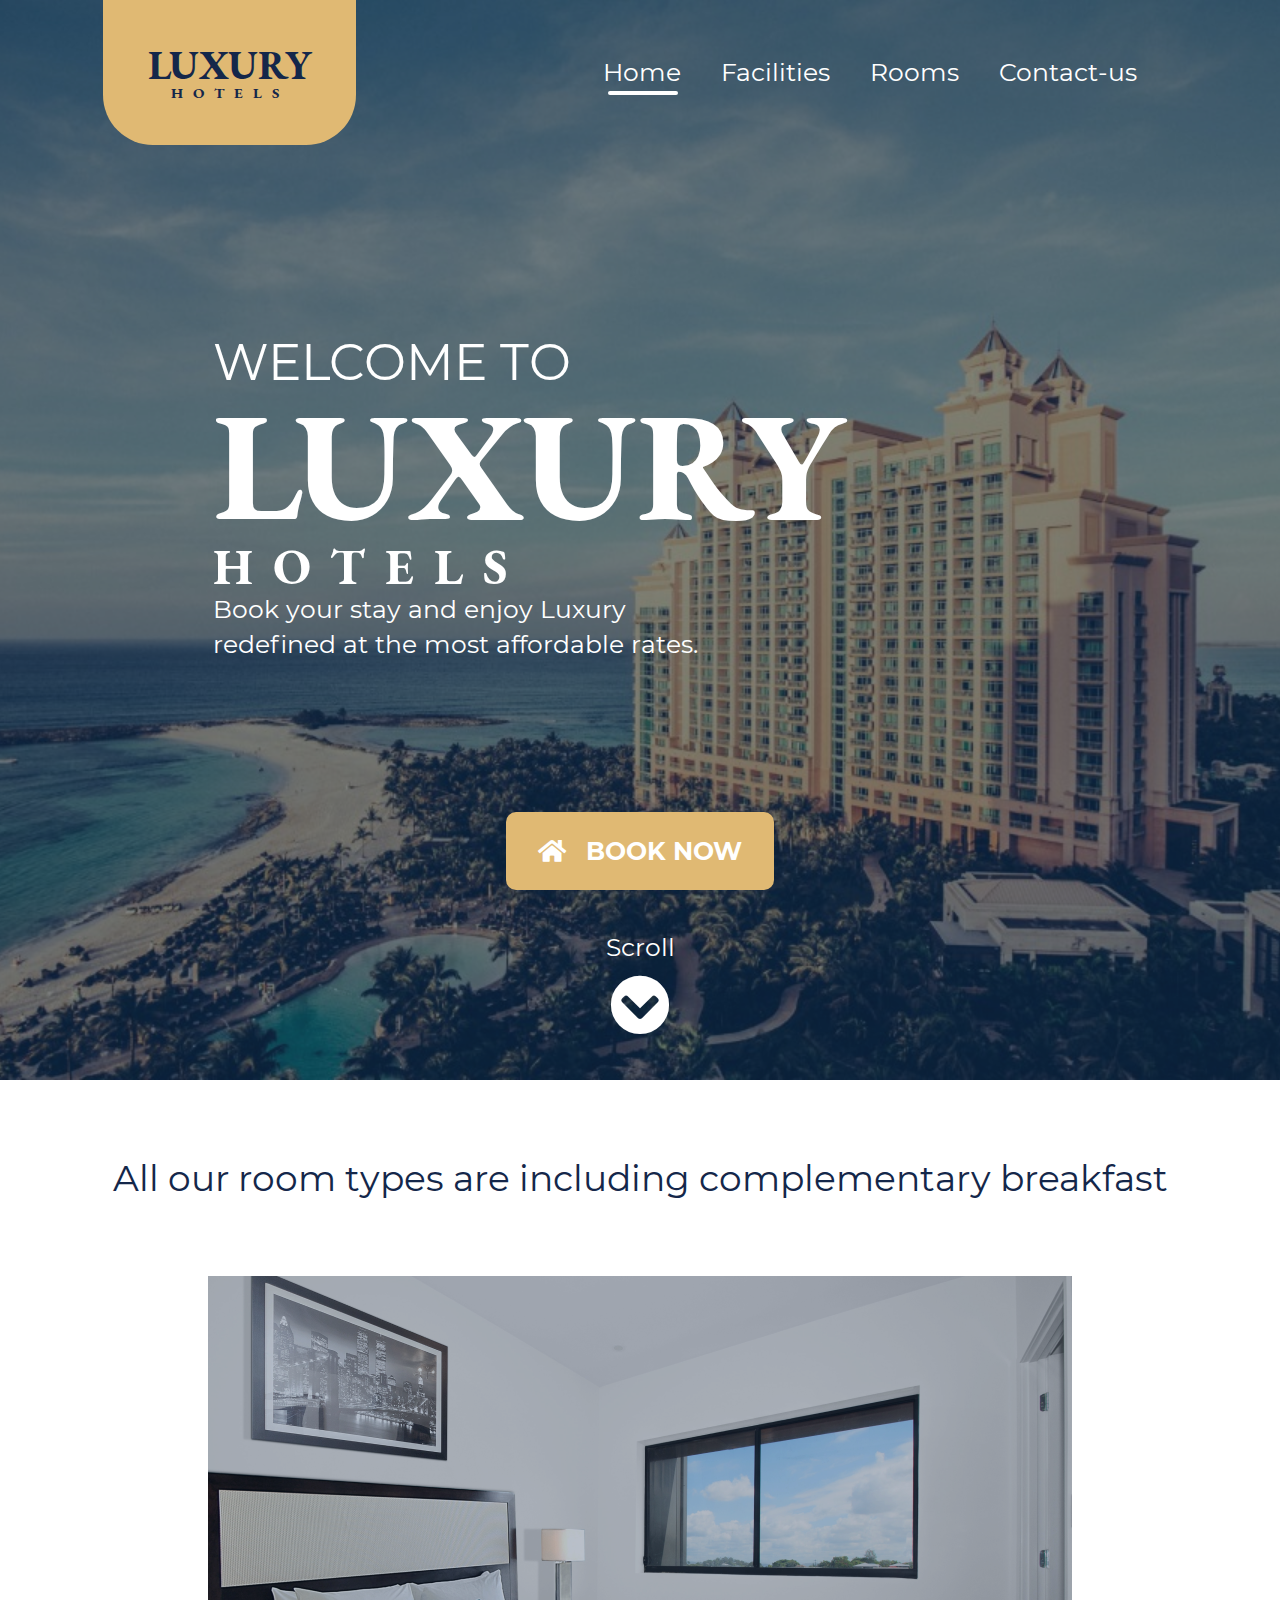
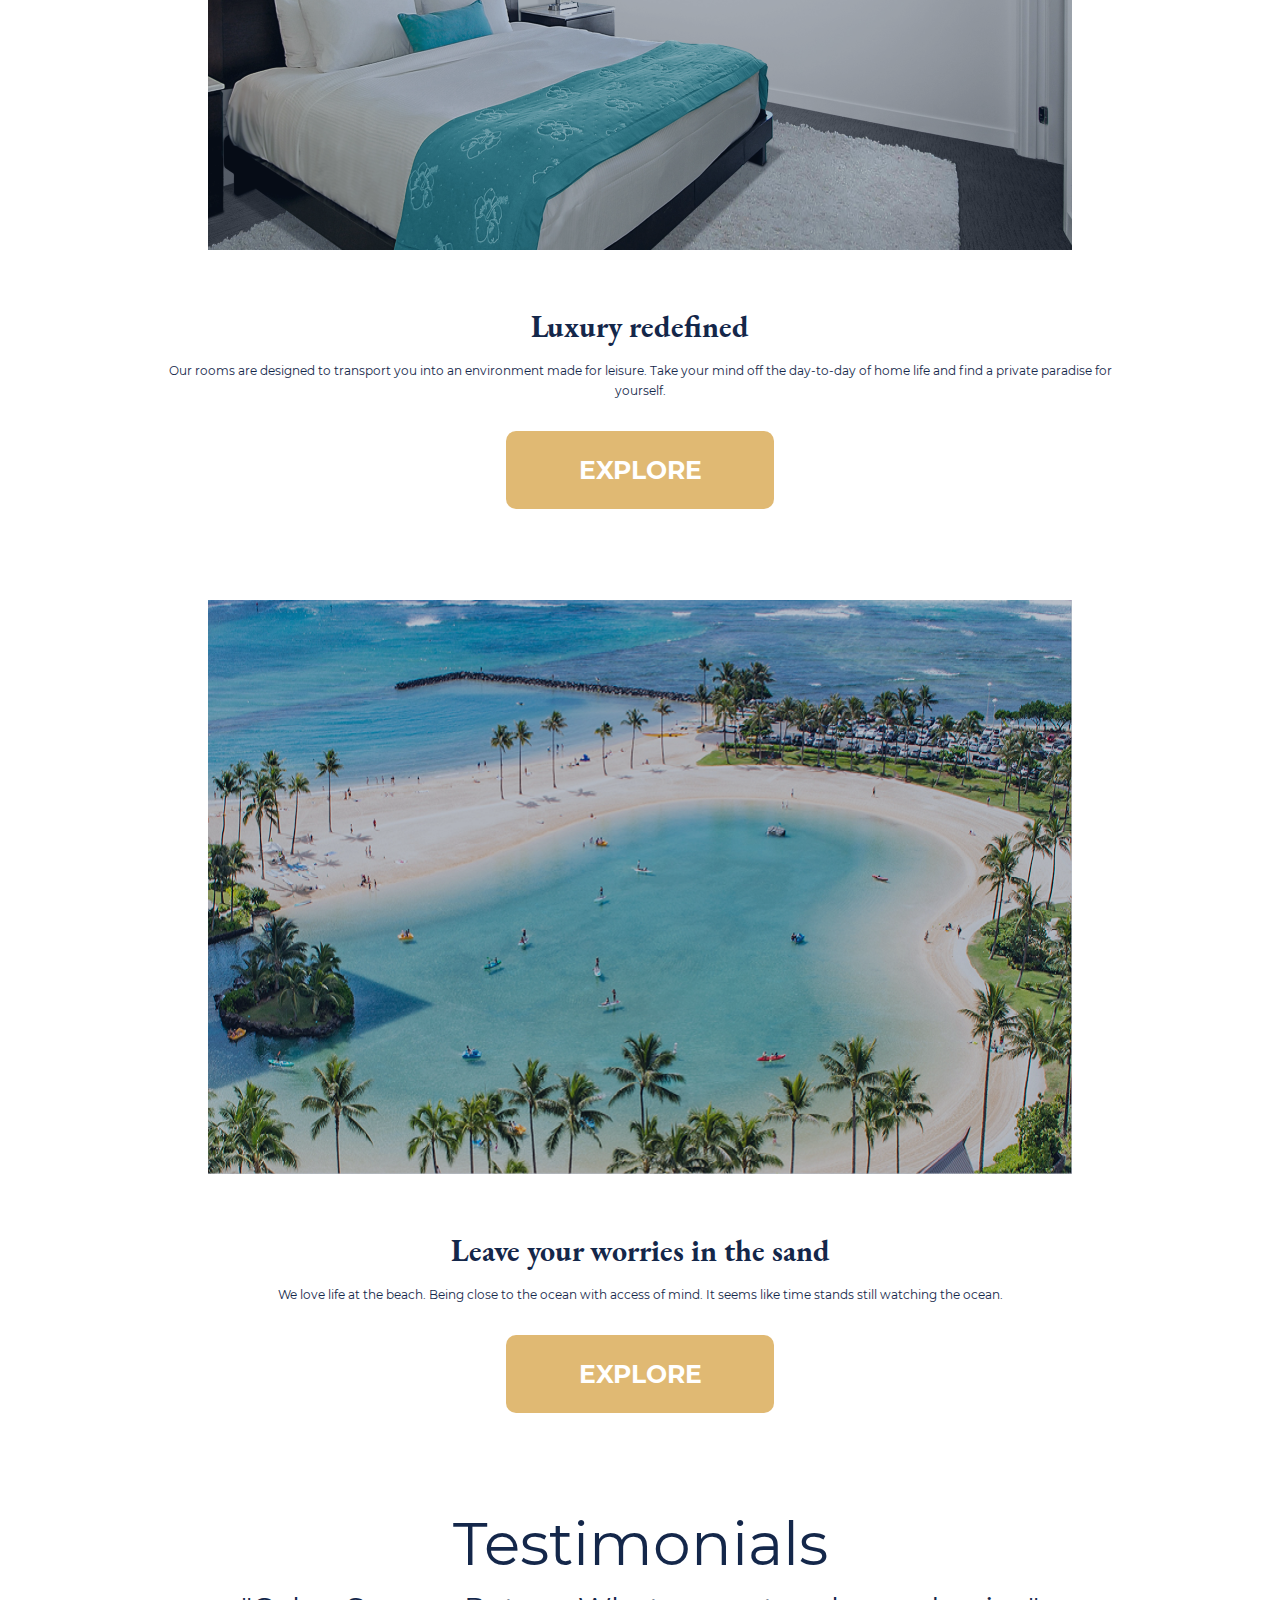
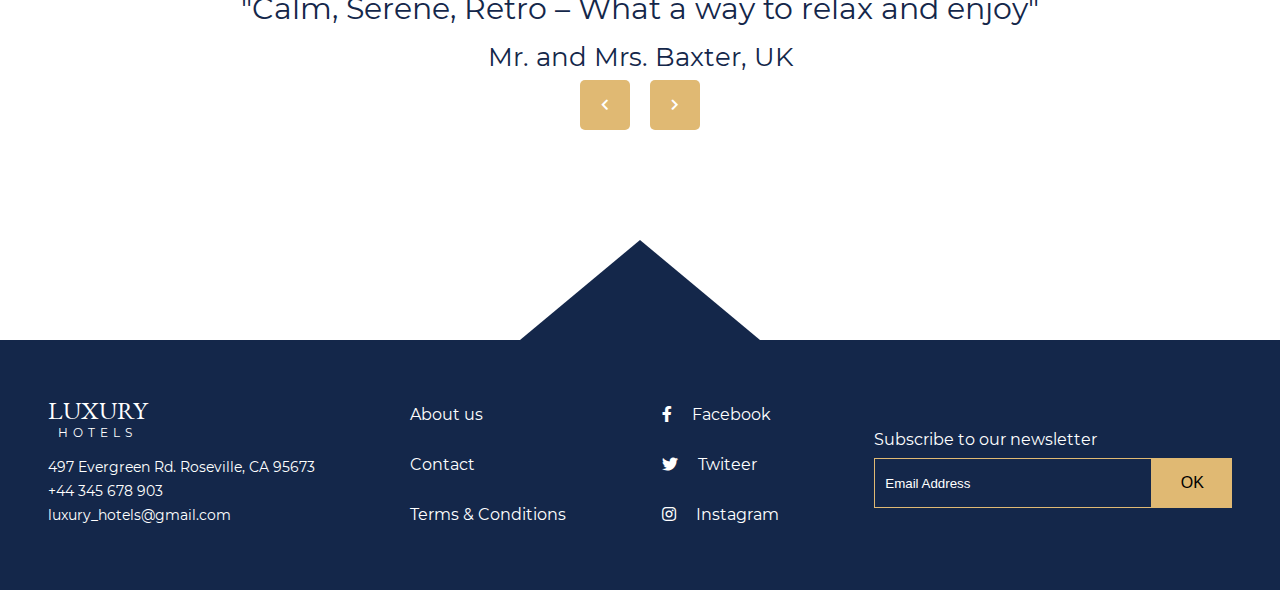
<file: index.html>
<!DOCTYPE html>
<html lang="en">
  <head>
    <meta charset="UTF-8" />
    <meta http-equiv="X-UA-Compatible" content="IE=edge" />
    <meta name="viewport" content="width=device-width, initial-scale=1.0" />
    <title>Luxury</title>
    <link rel="shortcut icon" href="images/favicon.png" />
    <link rel="stylesheet" href="fonts/EBGaramond/stylesheet.css" />
    <link rel="stylesheet" href="fonts/Montserrat/stylesheet.css" />
    <link rel="stylesheet" href="fonts/font-awesome/css/all.css" />
    <link rel="stylesheet" href="styles/main.css" />
  </head>
  <body>
    <div class="wrapper">
      <header class="header">
        <div class="background-1">
          <section class="banner">
            <div class="navegation">
              <div class="logo">
                <h2>LUXURY</h2>
                <h3>HOTELS</h3>
              </div>
              <nav class="nav">
                <ul>
                  <li class="is-active"><a href="index.html">Home</a></li>
                  <li><a href="facilities.html">Facilities</a></li>
                  <li><a href="rooms.html">Rooms</a></li>
                  <li><a href="contact.html">Contact-us</a></li>
                </ul>
              </nav>
            </div>
            <div class="banner-container">
              <div class="banner-description">
                <h2>WELCOME TO</h2>
                <h1>LUXURY</h1>
                <h3>HOTELS</h3>
                <p>Book your stay and enjoy Luxury redefined at the most affordable rates.</p>
              </div>
              <div class="banner-items">
                <form action="contact.html">
                  <button href="#article" class="btn"><i class="fas fa-home"></i>BOOK NOW</button>
                  <h3>Scroll</h3>
                  <a href="#article"><i class="icon fas fa-chevron-circle-down"></i></a>
                </form>
              </div>
            </div>
          </section>
        </div>
      </header>
      <!-- ROOM TYPES -->
      <div class="extra">
        <h2>All our room types are including complementary breakfast</h2>
      </div>
      <!-- MAIN -->
      <main>
        <section id="article">
          <article class="article">
            <div class="container">
              <h2>Luxury redefined</h2>
              <p>Our rooms are designed to transport you into an environment made for leisure. Take your mind off the day-to-day of home life and find a private paradise for yourself.</p>
              <form action="contact.html">
                <button class="btn">EXPLORE</button>
              </form>
            </div>
            <figure>
              <div class="degraded"></div>
              <img src="images/article1.png" alt="a1" />
            </figure>
          </article>

          <article class="article">
            <div class="container">
              <h2>Leave your worries in the sand</h2>
              <p>We love life at the beach. Being close to the ocean with access of mind. It seems like time stands still watching the ocean.</p>
              <form action="contact.html">
                <button class="btn">EXPLORE</button>
              </form>
            </div>
            <figure>
              <div class="degraded"></div>
              <img src="images/article2.png" alt="a2" />
            </figure>
          </article>
        </section>
        <section class="testimonial">
          <h2>Testimonials</h2>
          <h3>"Calm, Serene, Retro – What a way to relax and enjoy"</h3>
          <h4>Mr. and Mrs. Baxter, UK</h4>
          <div>
            <a href="#article"><i class="fas fa-chevron-left"></i></a>
            <a href="#article"><i class="fas fa-chevron-right"></i></a>
          </div>
        </section>
      </main>

      <div class="triangle">
        <div></div>
      </div>

      <!-- FOOTER -->
      <footer class="footer">
        <div class="footer-a">
          <div>
            <h2>LUXURY</h2>
            <h3>HOTELS</h3>
          </div>
          <p>497 Evergreen Rd. Roseville, CA 95673</p>
          <p>+44 345 678 903</p>
          <p>luxury_hotels@gmail.com</p>
        </div>
        <div class="footer-b">
          <ul>
            <a href=""><li>About us</li></a>
            <a href=""><li>Contact</li></a>
            <a href=""><li>Terms & Conditions</li></a>
          </ul>
        </div>
        <div class="footer-c">
          <ul>
            <li>
              <a href="https://www.facebook.com/" target="_blank"><i class="fab fa-facebook-f"></i>Facebook</a>
            </li>
            <li>
              <a href="https://www.twitter.com/" target="_blank"><i class="fab fa-twitter"></i>Twiteer</a>
            </li>
            <li>
              <a href="https://www.instagram.com/" target="_blank"><i class="fab fa-instagram"></i>Instagram</a>
            </li>
          </ul>
        </div>
        <div class="footer-d">
          <h4>Subscribe to our newsletter</h4>
          <div class="suscribe"><input placeholder="Email Address" /><button>OK</button></div>
        </div>
      </footer>
    </div>
  </body>
</html>
</file>
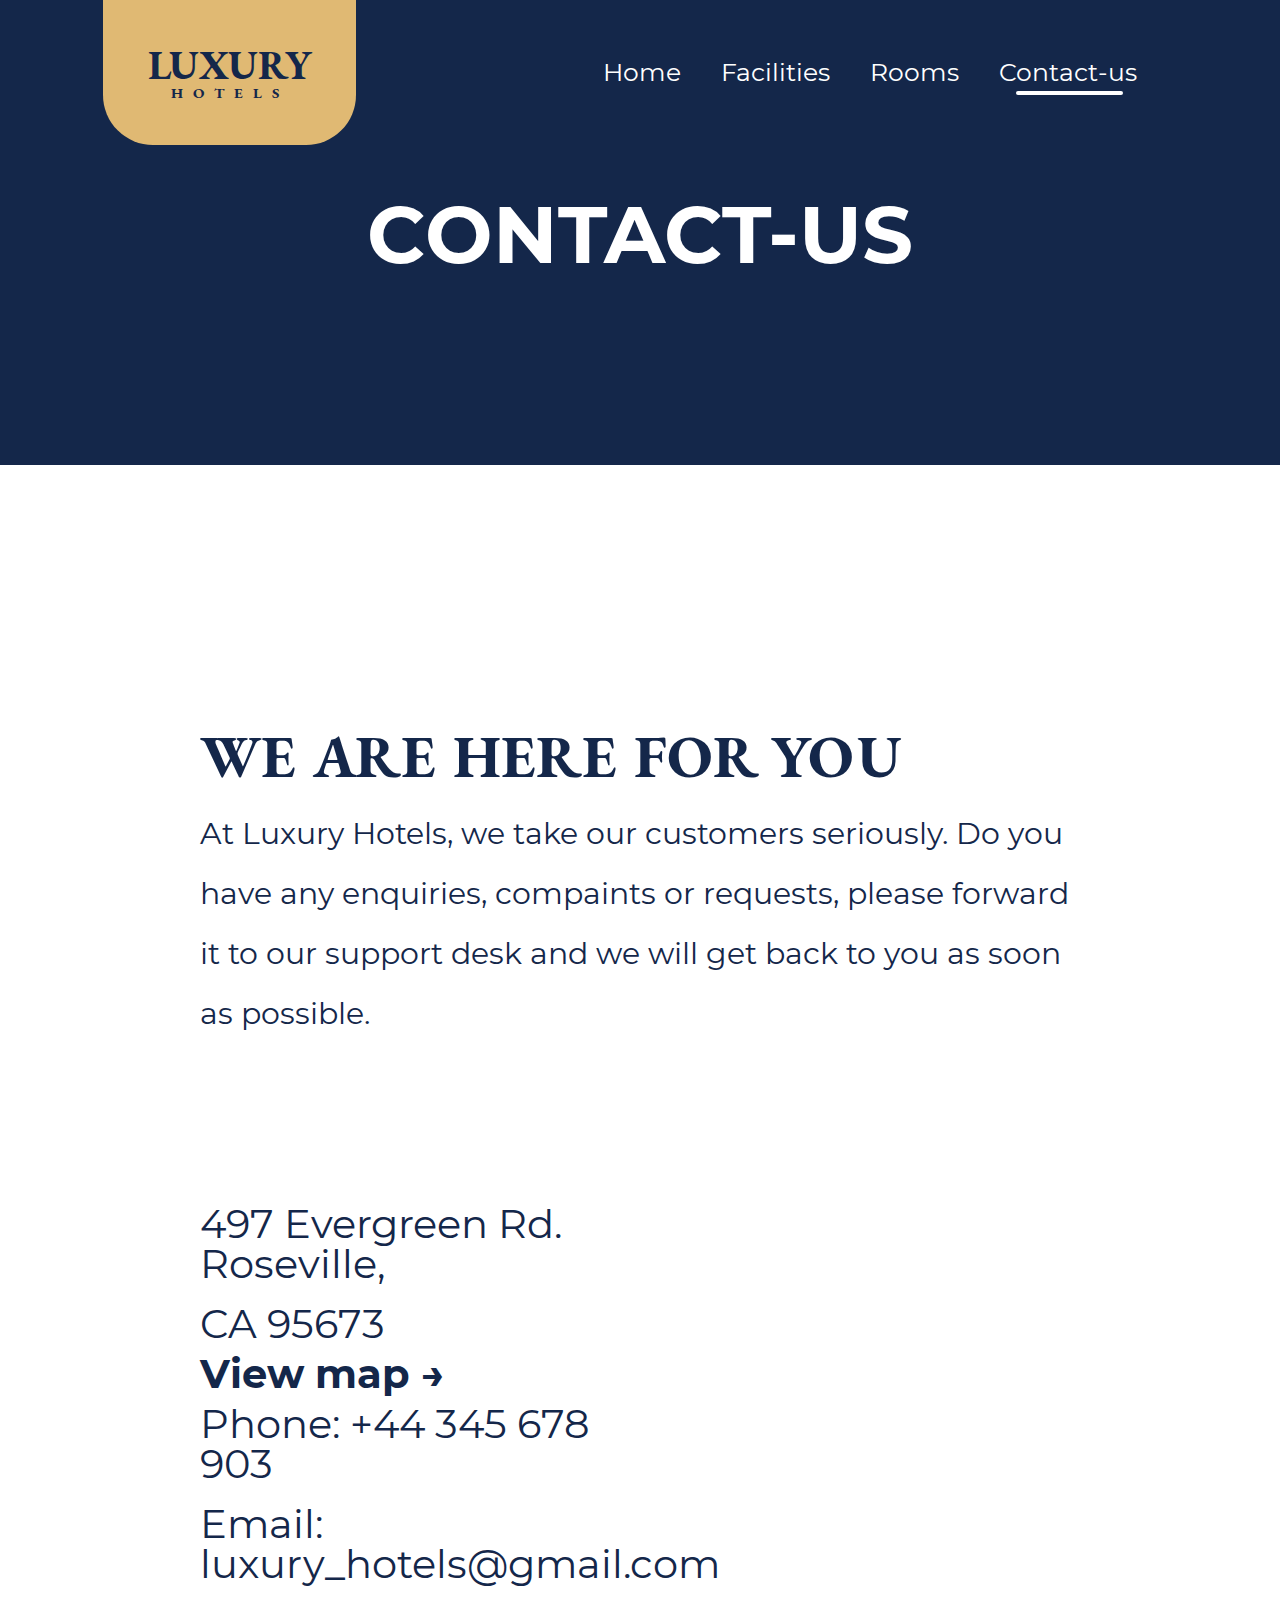
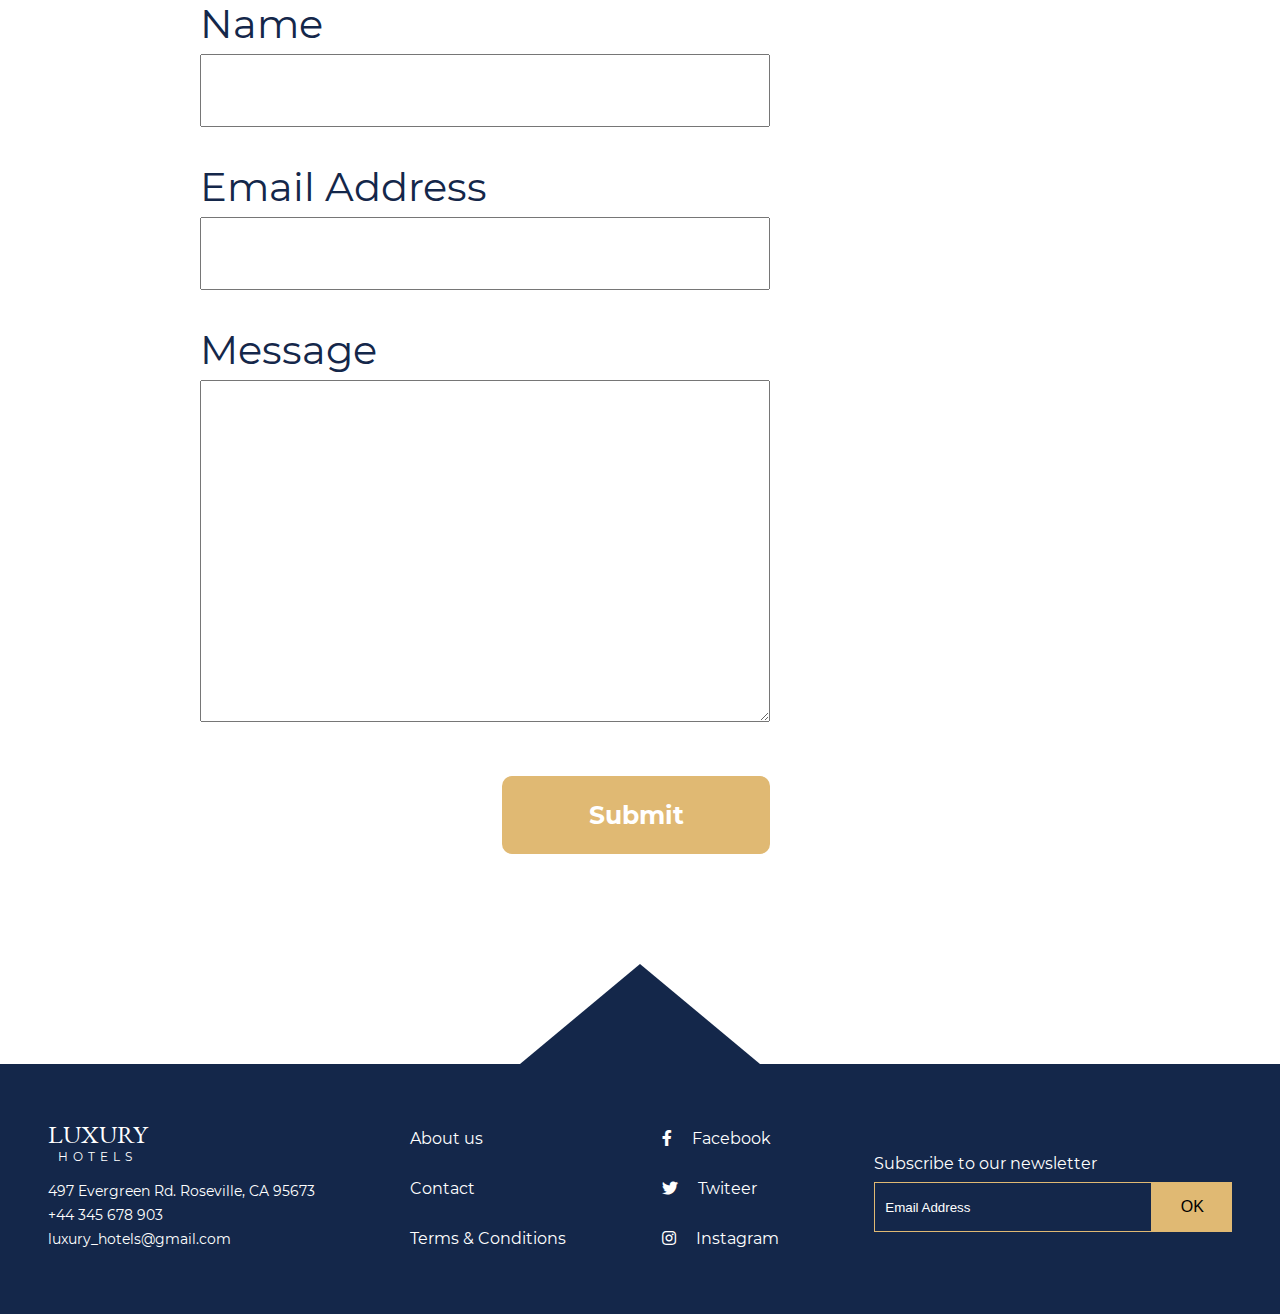
<file: contact.html>
<!DOCTYPE html>
<html lang="en">
  <head>
    <meta charset="UTF-8" />
    <meta http-equiv="X-UA-Compatible" content="IE=edge" />
    <meta name="viewport" content="width=device-width, initial-scale=1.0" />
    <title>Luxury</title>
    <link rel="shortcut icon" href="images/favicon.png" />
    <link rel="stylesheet" href="fonts/EBGaramond/stylesheet.css" />
    <link rel="stylesheet" href="fonts/Montserrat/stylesheet.css" />
    <link rel="stylesheet" href="fonts/font-awesome/css/all.css" />
    <link rel="stylesheet" href="styles/main.css" />
  </head>
  <body>
    <div class="wrapper">
      <header class="header">
        <div class="contact">
          <section class="banner">
            <div class="navegation">
              <div class="logo">
                <h2>LUXURY</h2>
                <h3>HOTELS</h3>
              </div>
              <nav class="nav">
                <ul>
                  <li><a href="index.html">Home</a></li>
                  <li><a href="facilities.html">Facilities</a></li>
                  <li><a href="rooms.html">Rooms</a></li>
                  <li class="is-active"><a href="contact.html">Contact-us</a></li>
                </ul>
              </nav>
            </div>
            <div class="banner-container">
                <h1>CONTACT-US</h1>
            </div>
          </section>
        </div>
      </header>

      <!-- MAIN -->
      <main>
        <section class="contact-container">
        <h2>WE ARE HERE FOR YOU</h2>
        <p>At Luxury Hotels, we take our customers seriously. Do you have any enquiries, compaints or requests,
          please forward it to our support desk and we will get back to you as soon as possible.</p>
          <div>
            <div class="container-left">
              <h4>497 Evergreen Rd. Roseville,</h4>
              <h4>CA 95673</h4>
              <h3>View map → </h3>
              <h4>Phone: +44 345 678 903</h4>
              <h4>Email: luxury_hotels@gmail.com</h4>
            </div>
            <div class="container-right">
              <h4>Name</h4>
              <input type="text">
              <h4>Email Address</h4>
              <input type="text">
              <h4>Message</h4>
              <textarea></textarea>
              <div class="item">
                <button class="btn">Submit</button>
              </div>

            </div>
        </div>
        </section>
      </main>

      <div class="triangle">
        <div></div>
      </div>

      <!-- FOOTER -->
      <footer class="footer">
        <div class="footer-a">
          <div>
            <h2>LUXURY</h2>
            <h3>HOTELS</h3>
          </div>
          <p>497 Evergreen Rd. Roseville, CA 95673</p>
          <p>+44 345 678 903</p>
          <p>luxury_hotels@gmail.com</p>
        </div>
        <div class="footer-b">
          <ul>
            <a href=""><li>About us</li></a>
            <a href=""><li>Contact</li></a>
            <a href=""><li>Terms & Conditions</li></a>
          </ul>
        </div>
        <div class="footer-c">
          <ul>
            <li>
              <a href="https://www.facebook.com/" target="_blank"
                ><i class="fab fa-facebook-f"></i>Facebook</a
              >
            </li>
            <li>
              <a href="https://www.twitter.com/" target="_blank"
                ><i class="fab fa-twitter"></i>Twiteer</a
              >
            </li>
            <li>
              <a href="https://www.instagram.com/" target="_blank"
                ><i class="fab fa-instagram"></i>Instagram</a
              >
            </li>
          </ul>
        </div>
        <div class="footer-d">
          <h4>Subscribe to our newsletter</h4>
          <div class="suscribe">
            <input placeholder="Email Address" /><button>OK</button>
          </div>
        </div>
      </footer>
    </div>
  </body>
</html>
</file>
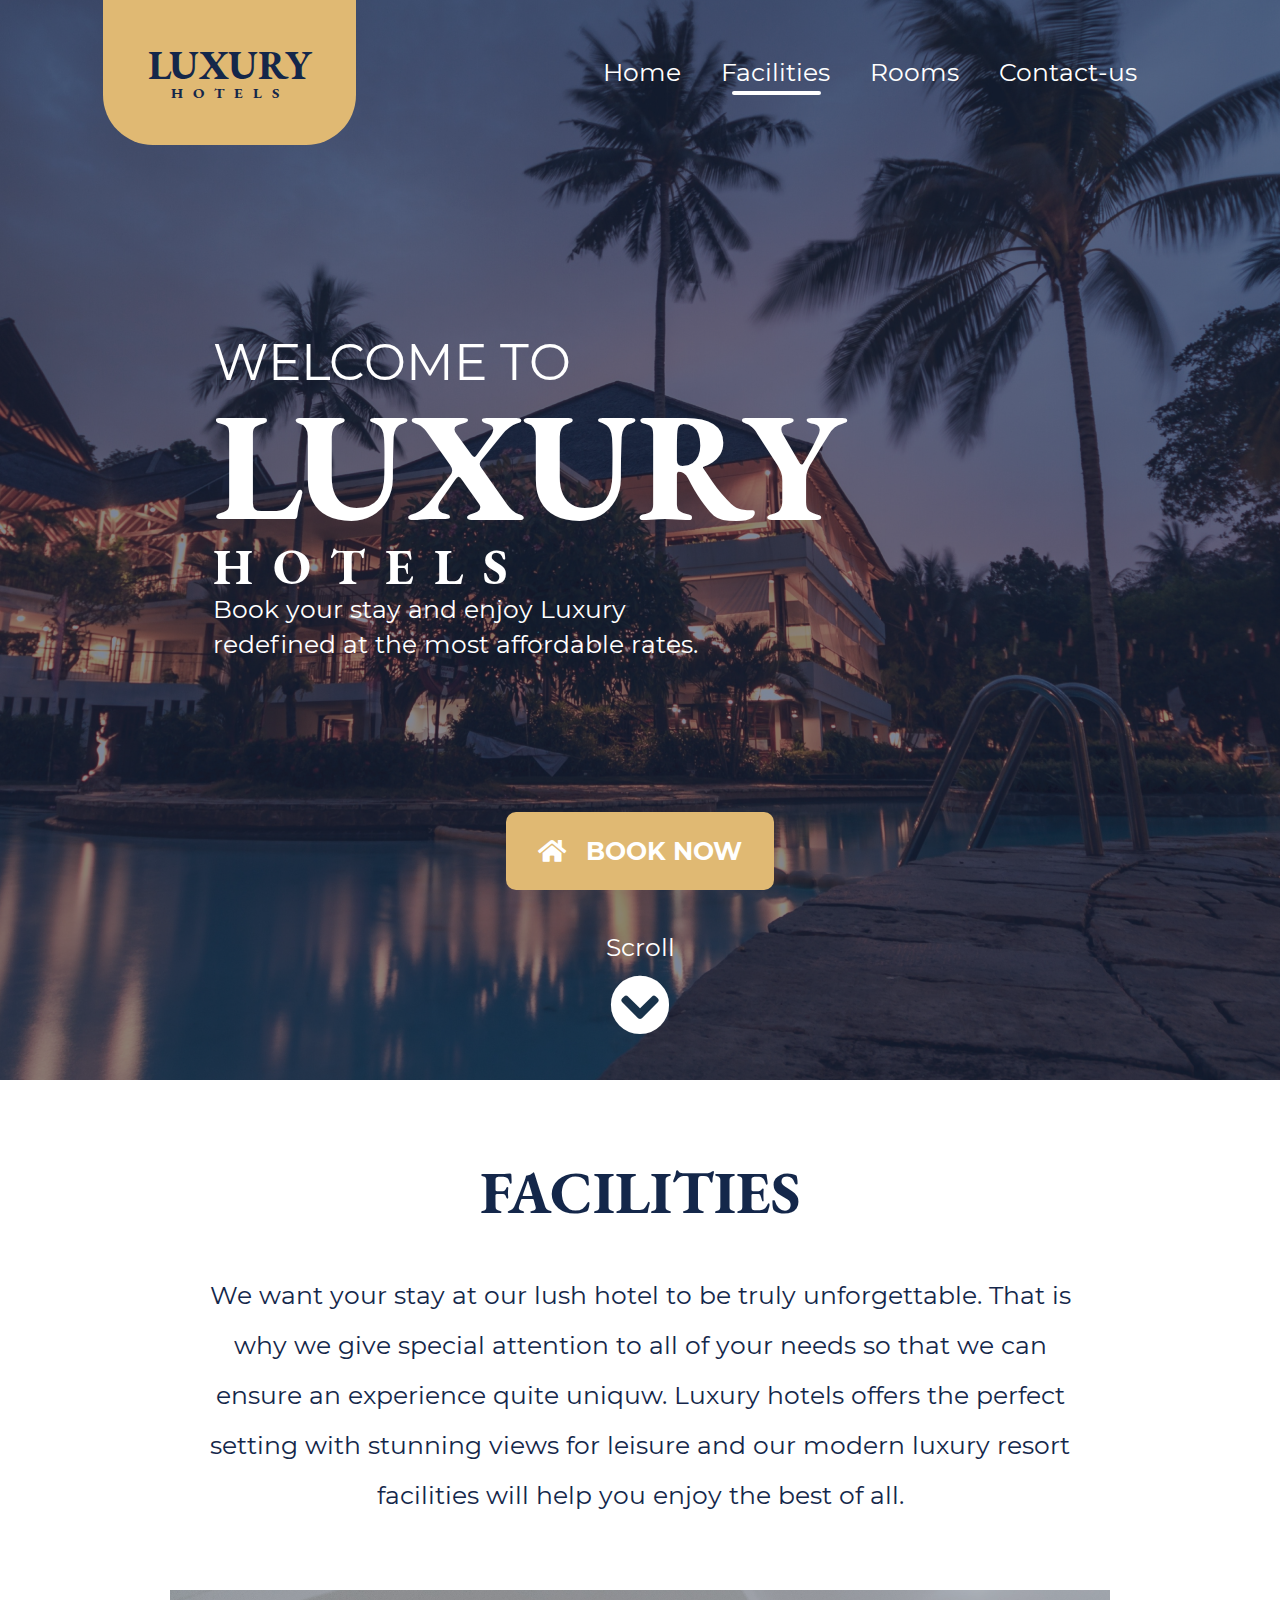
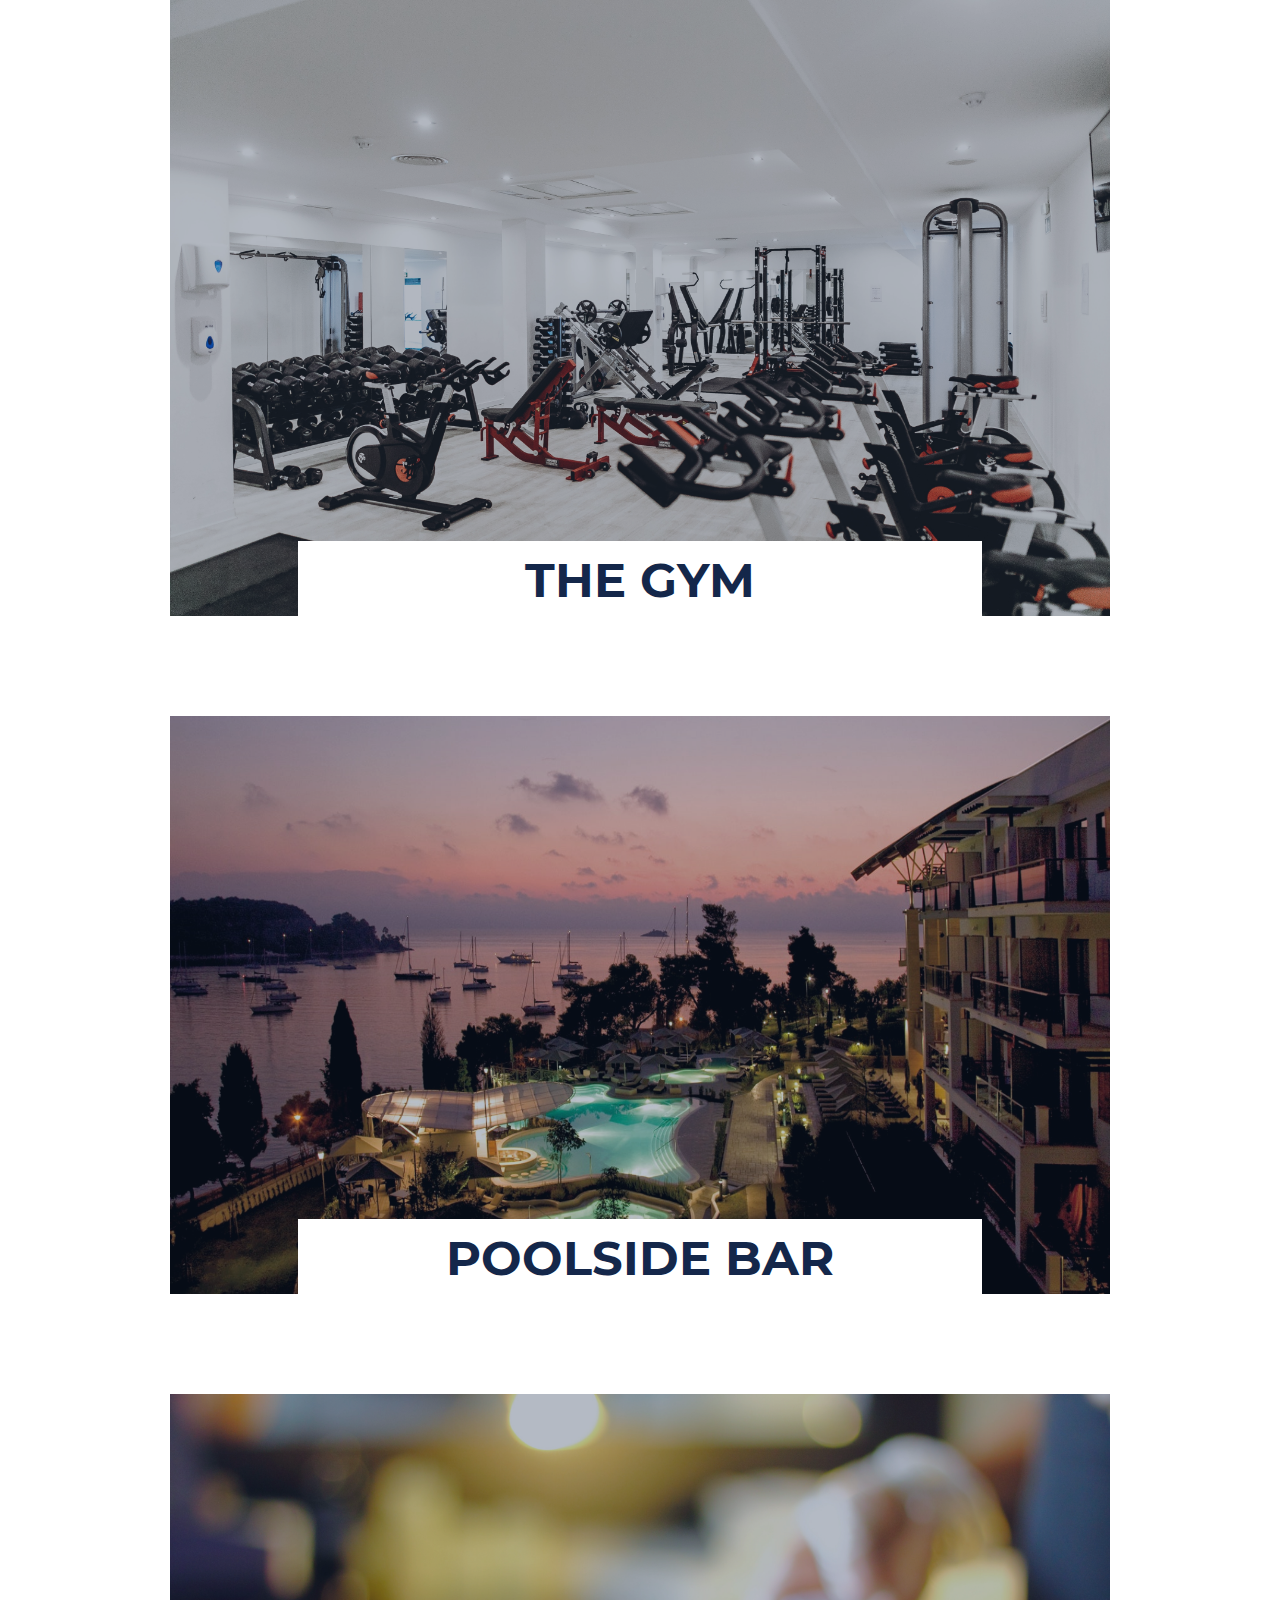
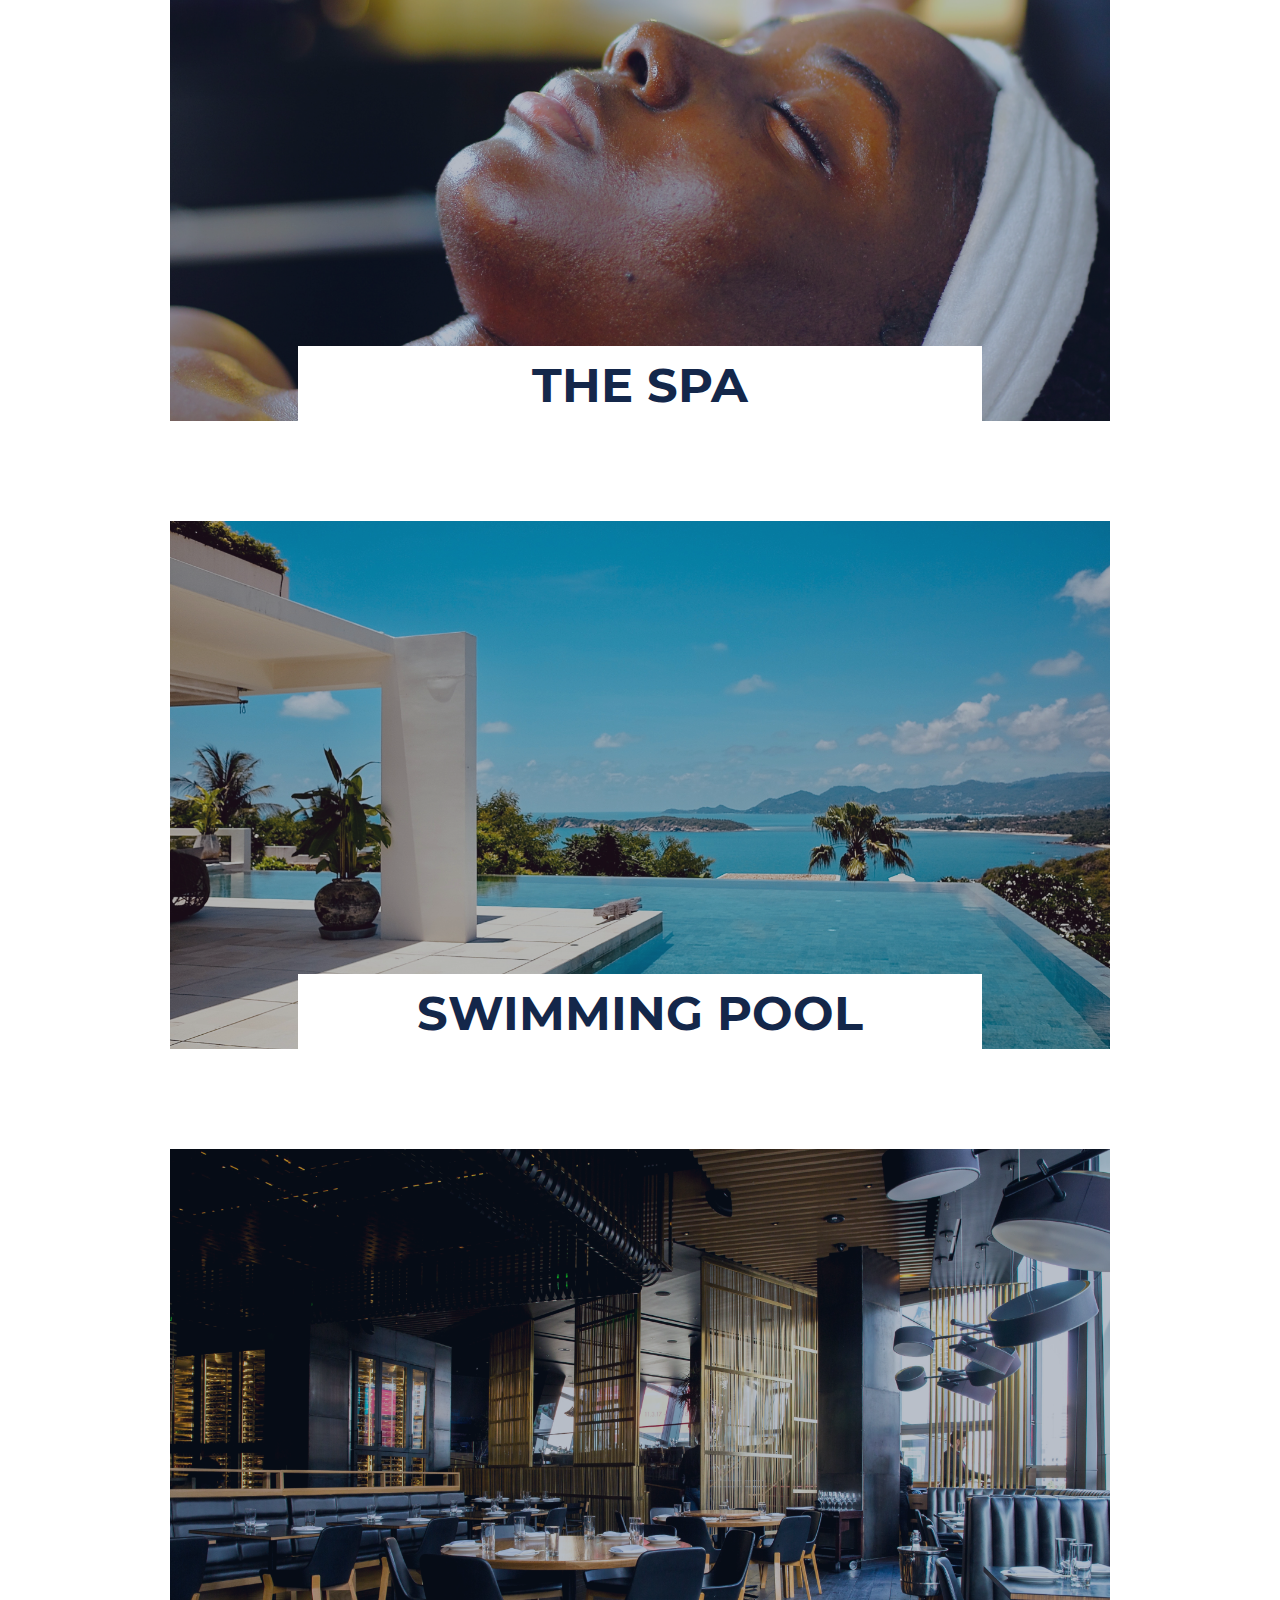
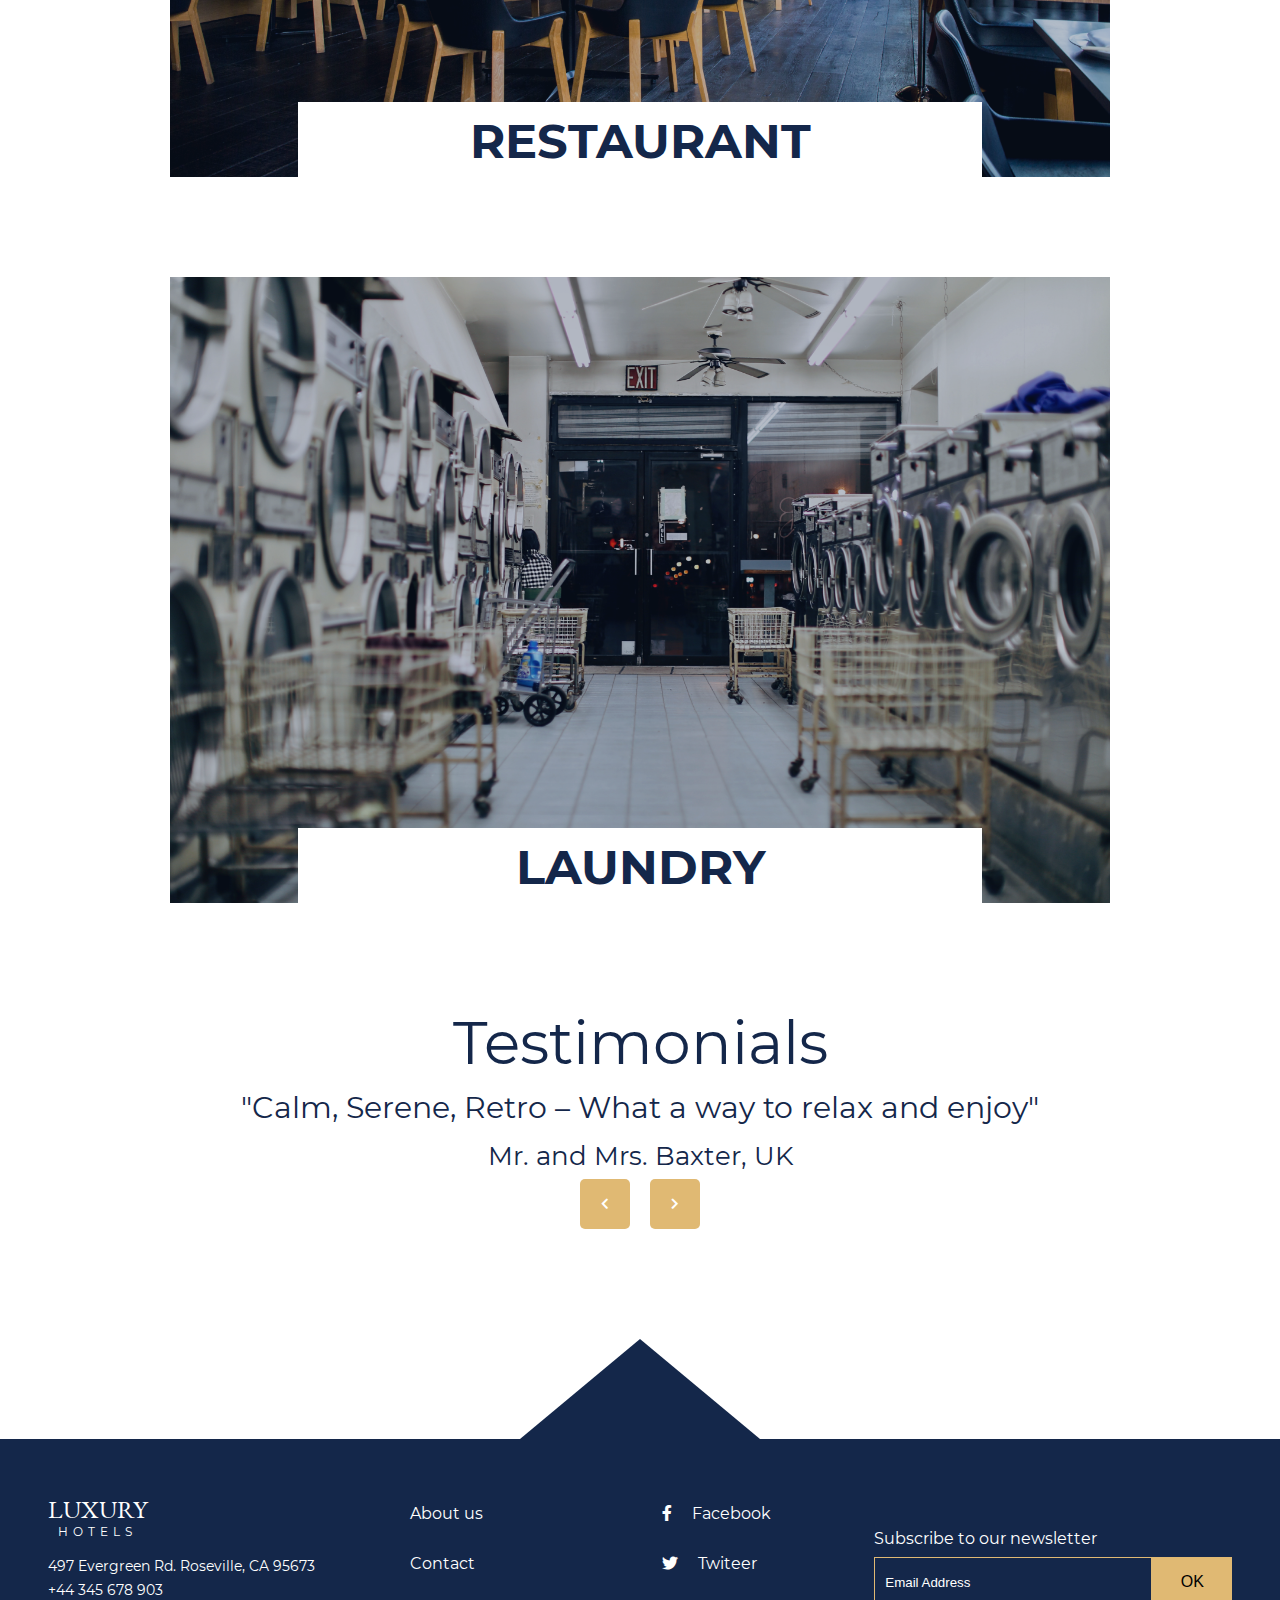
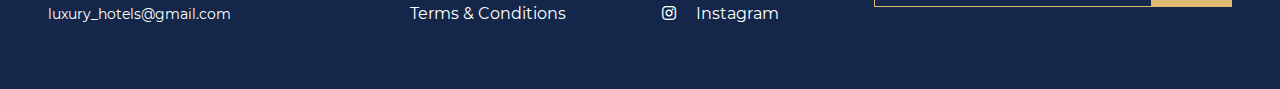
<file: facilities.html>
<!DOCTYPE html>
<html lang="en">
  <head>
    <meta charset="UTF-8" />
    <meta http-equiv="X-UA-Compatible" content="IE=edge" />
    <meta name="viewport" content="width=device-width, initial-scale=1.0" />
    <title>Luxury</title>
    <link rel="shortcut icon" href="images/favicon.png" />
    <link rel="stylesheet" href="fonts/EBGaramond/stylesheet.css" />
    <link rel="stylesheet" href="fonts/Montserrat/stylesheet.css" />
    <link rel="stylesheet" href="fonts/font-awesome/css/all.css" />
    <link rel="stylesheet" href="styles/main.css" />
  </head>
  <body>
    <div class="wrapper">
      <header class="header">
        <div class="background-2">
          <section class="banner">
            <div class="navegation">
              <div class="logo">
                <h2>LUXURY</h2>
                <h3>HOTELS</h3>
              </div>
              <nav class="nav">
                <ul>
                  <li><a href="index.html">Home</a></li>
                  <li class="is-active"><a href="facilities.html">Facilities</a></li>
                  <li><a href="rooms.html">Rooms</a></li>
                  <li><a href="contact.html">Contact-us</a></li>
                </ul>
              </nav>
            </div>
            <div class="banner-container">
              <div class="banner-description">
                <h2>WELCOME TO</h2>
                <h1>LUXURY</h1>
                <h3>HOTELS</h3>
                <p>Book your stay and enjoy Luxury redefined at the most affordable rates.</p>
              </div>
              <div class="banner-items">
                <form action="contact.html">
                  <button href="#article" class="btn"><i class="fas fa-home"></i>BOOK NOW</button>
                  <h3>Scroll</h3>
                  <a href="#article"><i class="icon fas fa-chevron-circle-down"></i></a>
                </form>
              </div>
            </div>
          </section>
        </div>
      </header>
      <!-- MAIN -->
      <main>
        <section class="facilities">
          <h2>FACILITIES</h2>
          <p>We want your stay at our lush hotel to be truly unforgettable.  That is why we give special attention to all of your needs so
            that we can ensure an experience quite uniquw. Luxury hotels offers the perfect setting with stunning views for leisure
            and our modern luxury resort facilities will help you enjoy the best of all. </p>

            <figure>
              <div class="degraded"></div>
              <img src="images/facilities/the-gym.png" alt="">
              <div class="tittle">
                <h3>THE GYM</h3>
              </div>
            </figure>
            <figure>
              <div class="degraded"></div>
              <img src="images/facilities/poolside-bar.png" alt="">
              <div class="tittle">
                <h3>POOLSIDE BAR</h3>
              </div>
            </figure>
            <figure>
              <div class="degraded"></div>
              <img src="images/facilities/the-spa.png" alt="">
              <div class="tittle">
                <h3>THE SPA</h3>
              </div>
            </figure>
            <figure>
              <div class="degraded"></div>
              <img src="images/facilities/swimming-pool.png" alt="">
              <div class="tittle">
                <h3>SWIMMING POOL</h3>
              </div>
            </figure>
            <figure>
              <div class="degraded"></div>
              <img src="images/facilities/restaurant.png" alt="">
              <div class="tittle">
                <h3>RESTAURANT</h3>
              </div>
            </figure>
            <figure>
              <div class="degraded"></div>
              <img src="images/facilities/laundry.png" alt="">
              <div class="tittle">
                <h3>LAUNDRY</h3>
              </div>
            </figure>

        </section>
        <section class="testimonial">
          <h2>Testimonials</h2>
          <h3>"Calm, Serene, Retro – What a way to relax and enjoy"</h3>
          <h4>Mr. and Mrs. Baxter, UK</h4>
          <div>
            <a href="#article"><i class="fas fa-chevron-left"></i></a>
            <a href="#article"><i class="fas fa-chevron-right"></i></a>
          </div>
        </section>
      </main>

      <div class="triangle">
        <div></div>
      </div>

      <!-- FOOTER -->
      <footer class="footer">
        <div class="footer-a">
          <div>
            <h2>LUXURY</h2>
            <h3>HOTELS</h3>
          </div>
          <p>497 Evergreen Rd. Roseville, CA 95673</p>
          <p>+44 345 678 903</p>
          <p>luxury_hotels@gmail.com</p>
        </div>
        <div class="footer-b">
          <ul>
            <a href=""><li>About us</li></a>
            <a href=""><li>Contact</li></a>
            <a href=""><li>Terms & Conditions</li></a>
          </ul>
        </div>
        <div class="footer-c">
          <ul>
            <li>
              <a href="https://www.facebook.com/" target="_blank"><i class="fab fa-facebook-f"></i>Facebook</a>
            </li>
            <li>
              <a href="https://www.twitter.com/" target="_blank"><i class="fab fa-twitter"></i>Twiteer</a>
            </li>
            <li>
              <a href="https://www.instagram.com/" target="_blank"><i class="fab fa-instagram"></i>Instagram</a>
            </li>
          </ul>
        </div>
        <div class="footer-d">
          <h4>Subscribe to our newsletter</h4>
          <div class="suscribe"><input placeholder="Email Address" /><button>OK</button></div>
        </div>
      </footer>
    </div>
  </body>
</html>
</file>
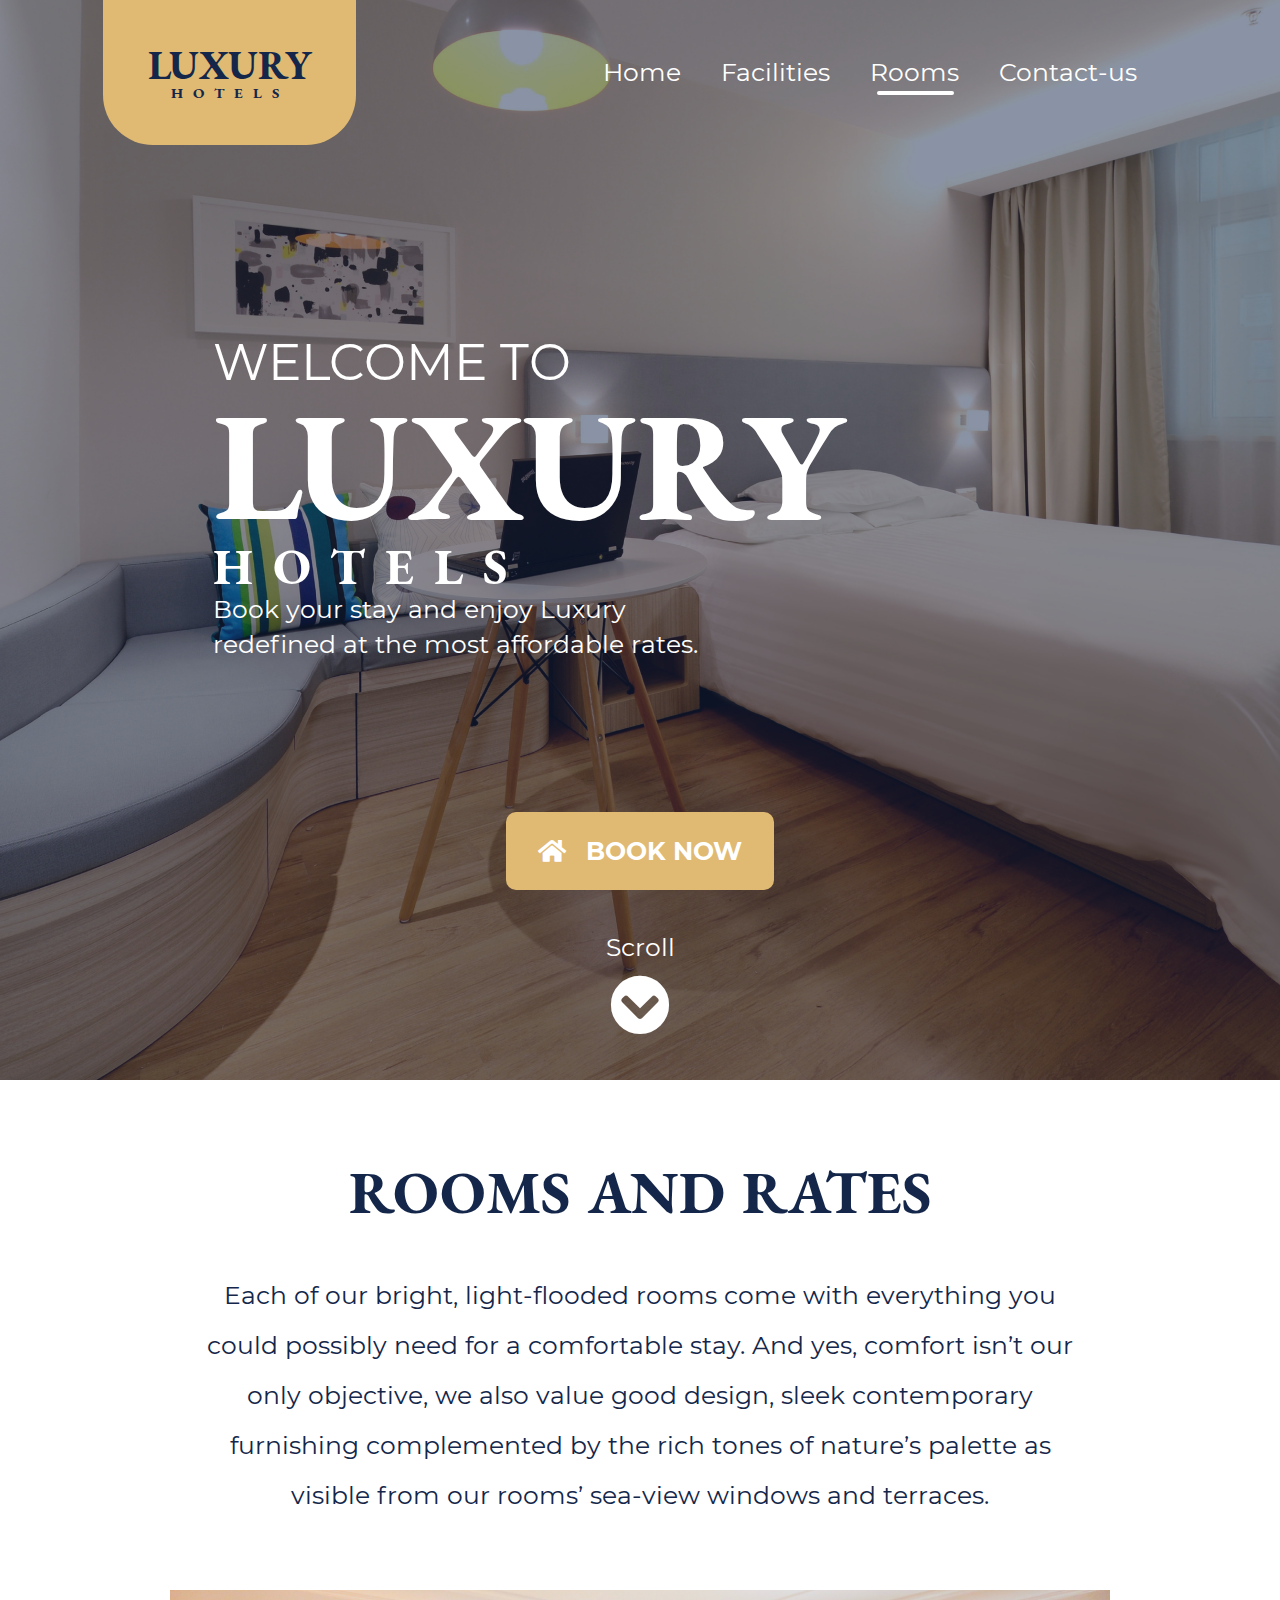
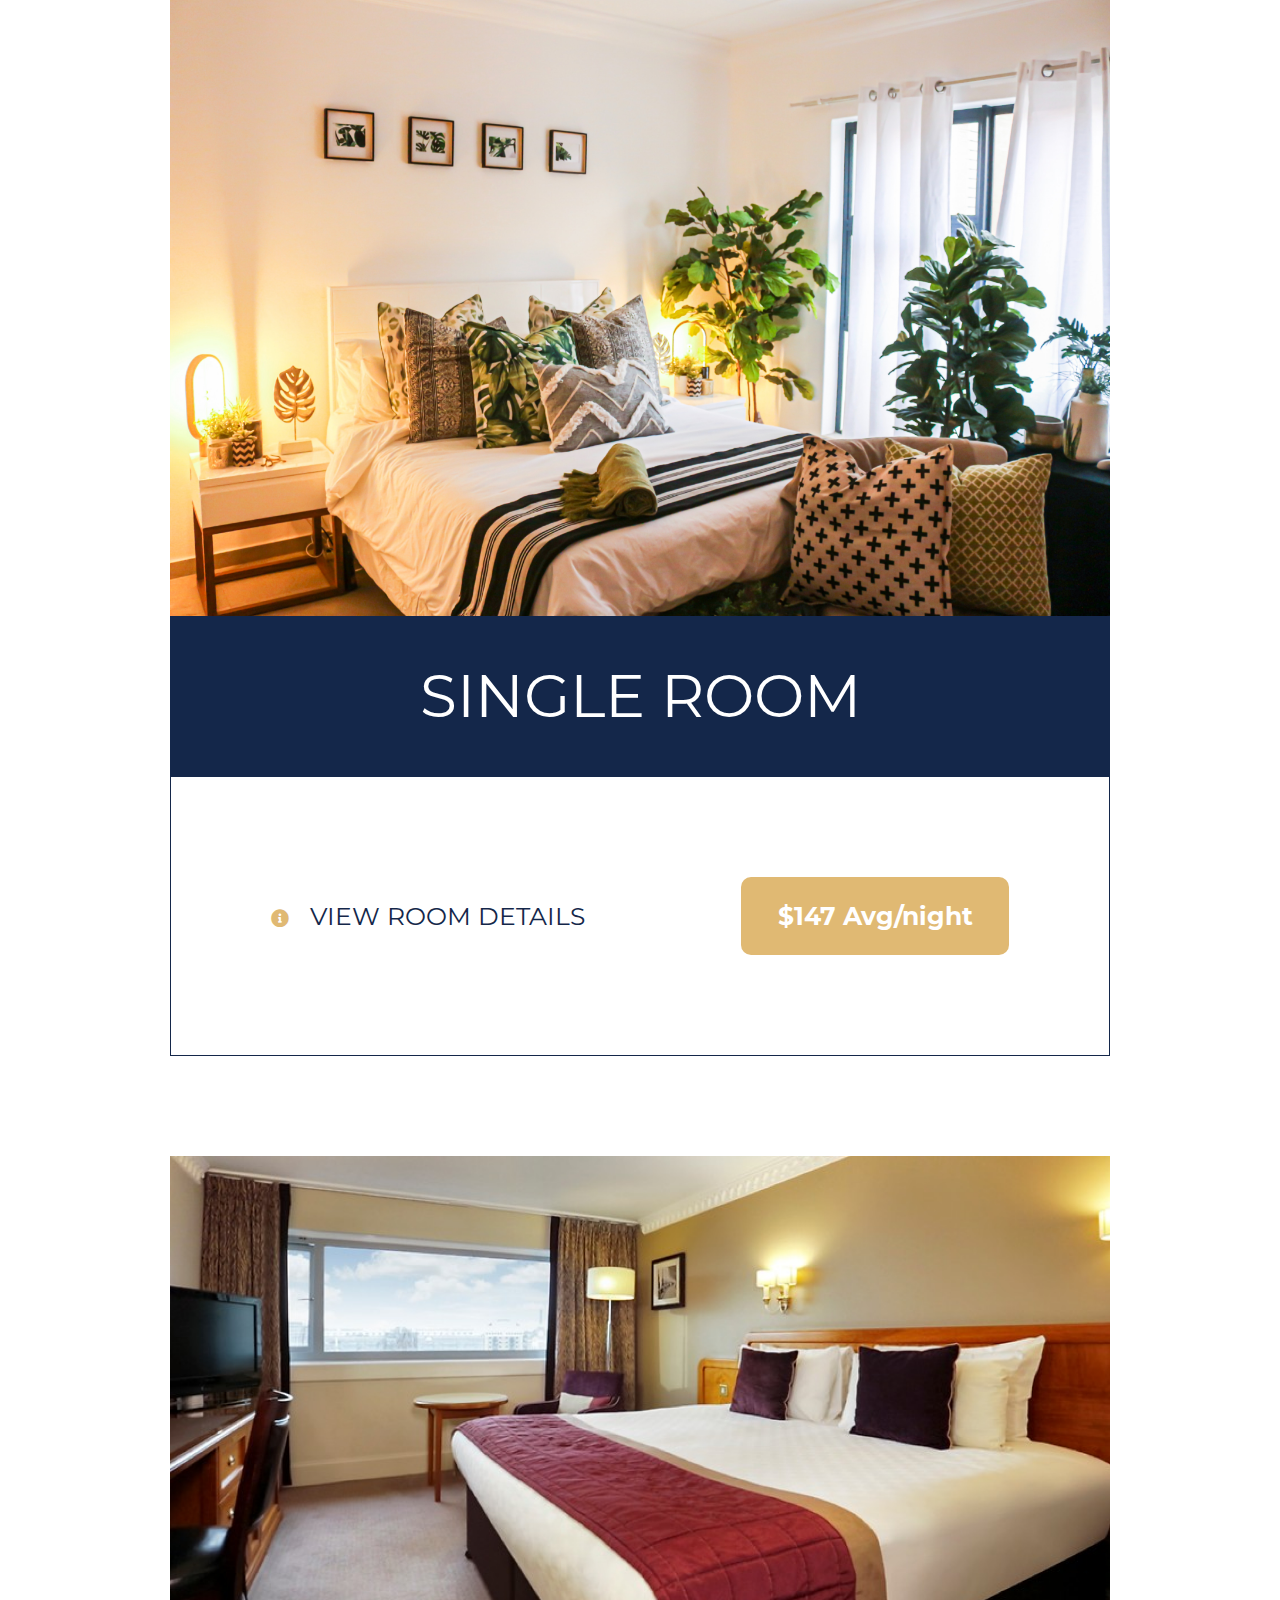
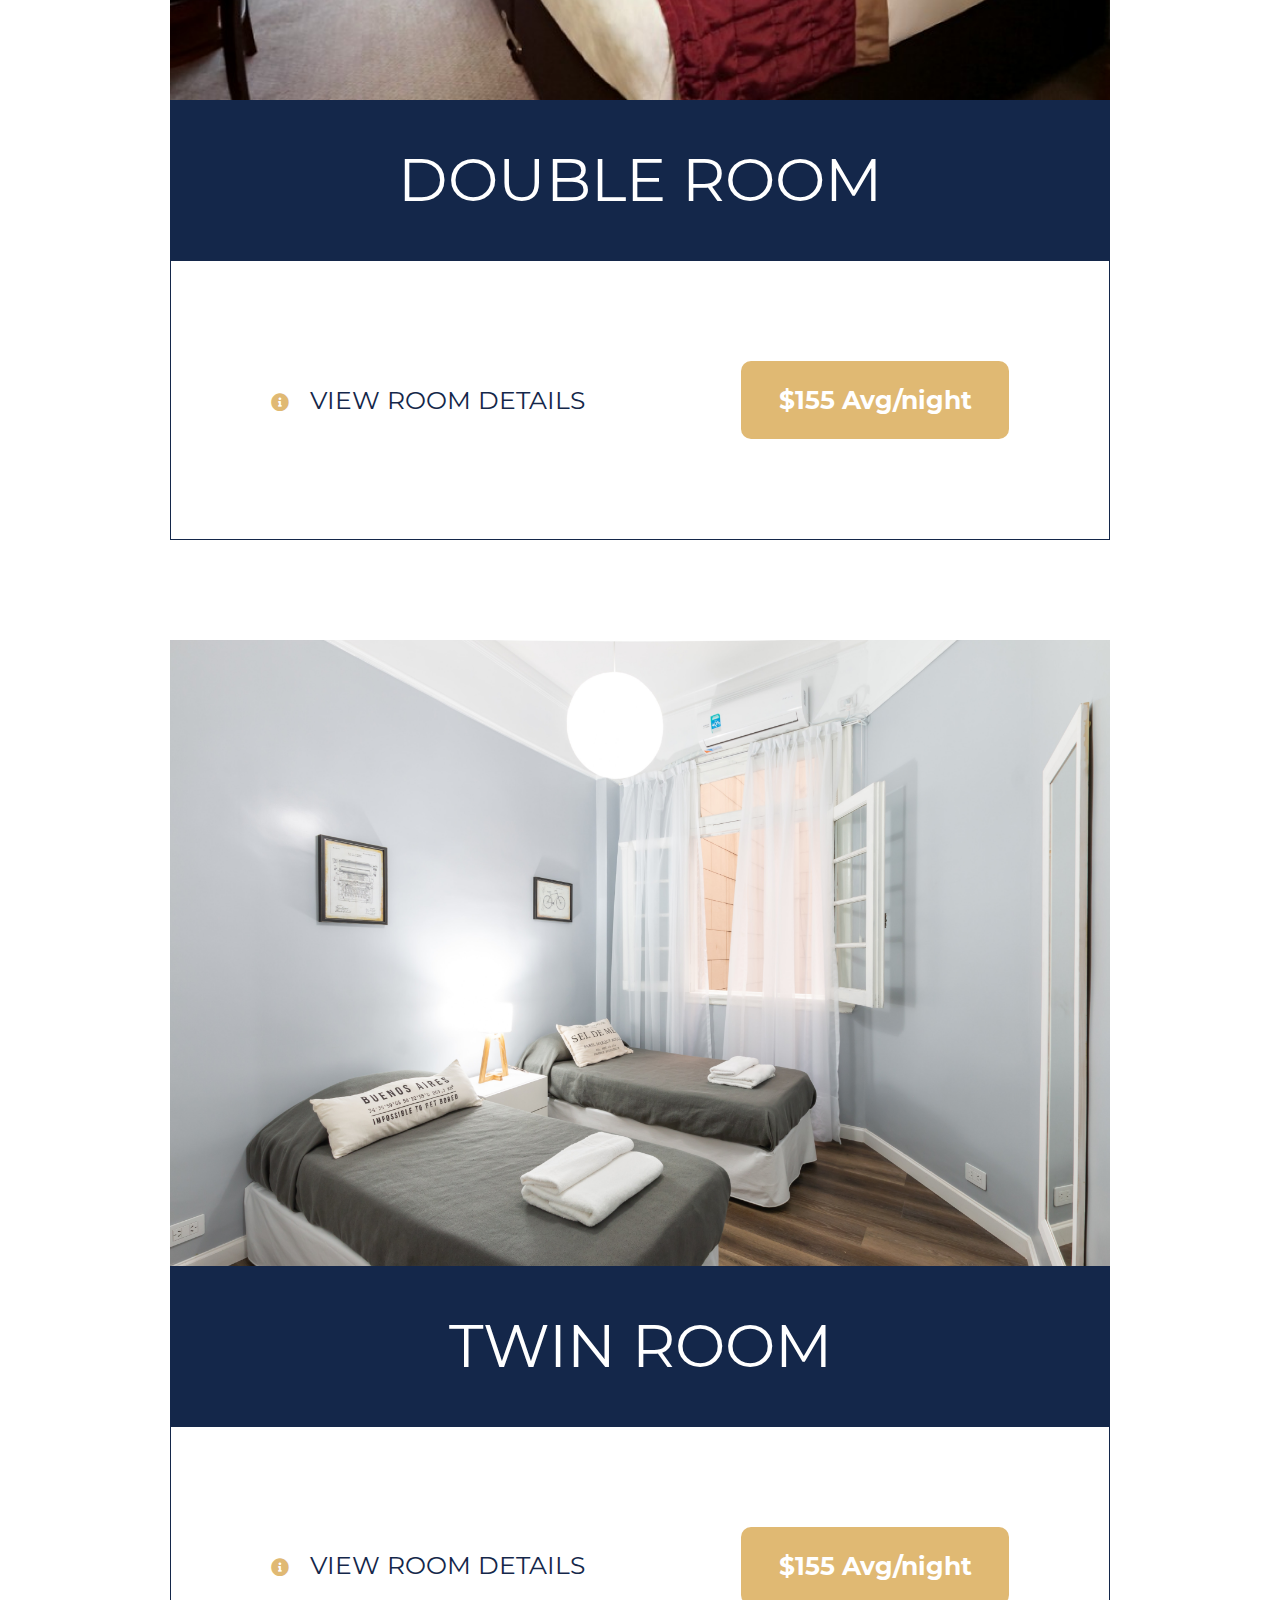
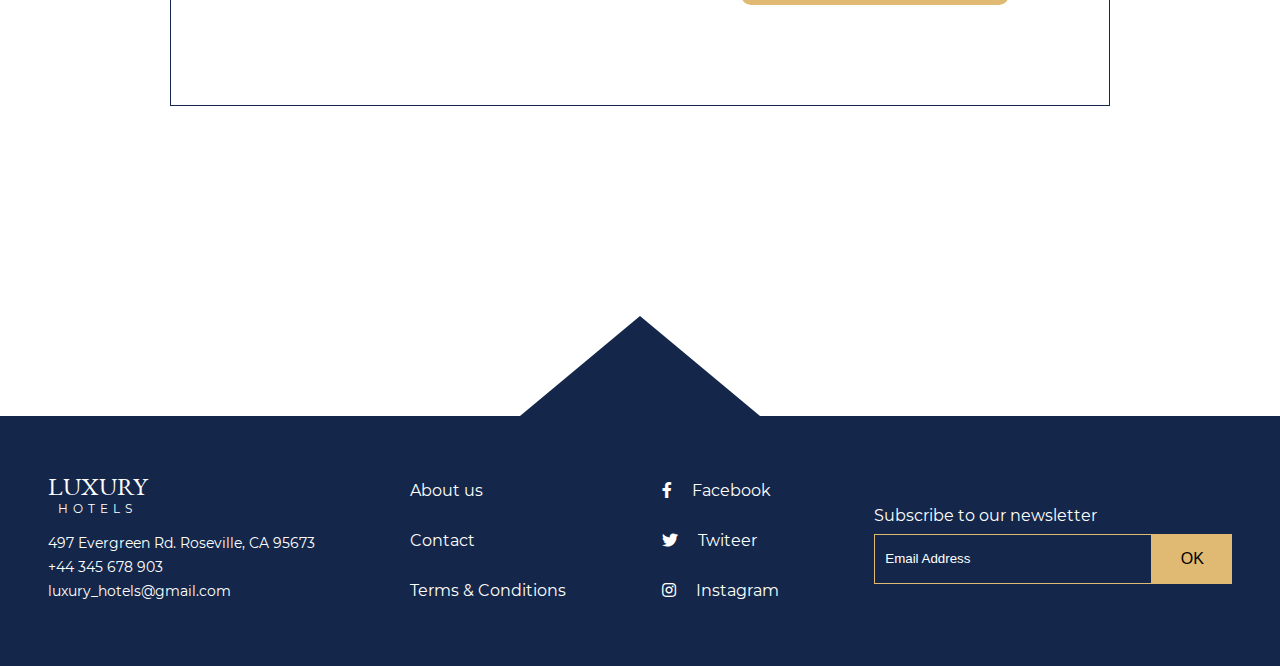
<file: rooms.html>
<!DOCTYPE html>
<html lang="en">
  <head>
    <meta charset="UTF-8" />
    <meta http-equiv="X-UA-Compatible" content="IE=edge" />
    <meta name="viewport" content="width=device-width, initial-scale=1.0" />
    <title>Luxury</title>
    <link rel="shortcut icon" href="images/favicon.png" />
    <link rel="stylesheet" href="fonts/EBGaramond/stylesheet.css" />
    <link rel="stylesheet" href="fonts/Montserrat/stylesheet.css" />
    <link rel="stylesheet" href="fonts/font-awesome/css/all.css" />
    <link rel="stylesheet" href="styles/main.css" />
  </head>
  <body>
    <div class="wrapper">
      <header class="header">
        <div class="background-3">
          <section class="banner">
            <div class="navegation">
              <div class="logo">
                <h2>LUXURY</h2>
                <h3>HOTELS</h3>
              </div>
              <nav class="nav">
                <ul>
                  <li><a href="index.html">Home</a></li>
                  <li><a href="facilities.html">Facilities</a></li>
                  <li class="is-active"><a href="rooms.html">Rooms</a></li>
                  <li><a href="contact.html">Contact-us</a></li>
                </ul>
              </nav>
            </div>
            <div class="banner-container">
              <div class="banner-description">
                <h2>WELCOME TO</h2>
                <h1>LUXURY</h1>
                <h3>HOTELS</h3>
                <p>Book your stay and enjoy Luxury redefined at the most affordable rates.</p>
              </div>
              <div class="banner-items">
                <form action="contact.html">
                  <button href="#article" class="btn"><i class="fas fa-home"></i>BOOK NOW</button>
                  <h3>Scroll</h3>
                  <a href="#article"><i class="icon fas fa-chevron-circle-down"></i></a>
                </form>
              </div>
            </div>
          </section>
        </div>
      </header>
      <!-- MAIN -->
      <main>
        <section class="room">
          <h2>ROOMS AND RATES</h2>
          <p>Each of our bright, light-flooded rooms come with everything you could possibly need for a comfortable stay. And yes,
            comfort isn’t our only objective, we also value good design, sleek contemporary furnishing complemented
            by the rich tones of nature’s palette as visible from our rooms’ sea-view windows and terraces. </p>
            <figure>
              <div class="degraded"></div>
              <img src="images/rooms/room1.png" alt="r1">
              <div class="tittle">
                <h3>SINGLE ROOM</h3>
              </div>
              <div class="room-items">
                <h3><i class="fas fa-info-circle"></i>   VIEW ROOM DETAILS</h2>
                <button class="btn">$147  Avg/night</button>
              </div>
            </figure>
            <figure>
              <div class="degraded"></div>
              <img src="images/rooms/room2.png" alt="r2">
              <div class="tittle">
                <h3>DOUBLE ROOM</h3>
              </div>
              <div class="room-items">
                <h3><i class="fas fa-info-circle"></i>   VIEW ROOM DETAILS</h2>
                <button class="btn">$155  Avg/night</button>
              </div>
            </figure>
            <figure>
              <div class="degraded"></div>
              <img src="images/rooms/room3.png" alt="r3">
              <div class="tittle">
                <h3>TWIN ROOM</h3>
              </div>
              <div class="room-items">
                <h3><i class="fas fa-info-circle"></i>   VIEW ROOM DETAILS</h2>
                <button class="btn">$155  Avg/night</button>
              </div>
            </figure>
        </section>
      </main>

      <div class="triangle">
        <div></div>
      </div>

      <!-- FOOTER -->
      <footer class="footer">
        <div class="footer-a">
          <div>
            <h2>LUXURY</h2>
            <h3>HOTELS</h3>
          </div>
          <p>497 Evergreen Rd. Roseville, CA 95673</p>
          <p>+44 345 678 903</p>
          <p>luxury_hotels@gmail.com</p>
        </div>
        <div class="footer-b">
          <ul>
            <a href=""><li>About us</li></a>
            <a href=""><li>Contact</li></a>
            <a href=""><li>Terms & Conditions</li></a>
          </ul>
        </div>
        <div class="footer-c">
          <ul>
            <li>
              <a href="https://www.facebook.com/" target="_blank"><i class="fab fa-facebook-f"></i>Facebook</a>
            </li>
            <li>
              <a href="https://www.twitter.com/" target="_blank"><i class="fab fa-twitter"></i>Twiteer</a>
            </li>
            <li>
              <a href="https://www.instagram.com/" target="_blank"><i class="fab fa-instagram"></i>Instagram</a>
            </li>
          </ul>
        </div>
        <div class="footer-d">
          <h4>Subscribe to our newsletter</h4>
          <div class="suscribe"><input placeholder="Email Address" /><button>OK</button></div>
        </div>
      </footer>
    </div>
  </body>
</html>
</file>
<file: fonts/EBGaramond/stylesheet.css>
@font-face {
    font-family: 'EB Garamond';
    src: url('EBGaramond-Bold.woff2') format('woff2'),
        url('EBGaramond-Bold.woff') format('woff');
    font-weight: bold;
    font-style: normal;
    font-display: swap;
}

@font-face {
    font-family: 'EB Garamond';
    src: url('EBGaramond-Medium.woff2') format('woff2'),
        url('EBGaramond-Medium.woff') format('woff');
    font-weight: 500;
    font-style: normal;
    font-display: swap;
}

@font-face {
    font-family: 'EB Garamond';
    src: url('EBGaramond-Regular.woff2') format('woff2'),
        url('EBGaramond-Regular.woff') format('woff');
    font-weight: normal;
    font-style: normal;
    font-display: swap;
}
</file>
<file: fonts/Montserrat/stylesheet.css>
@font-face {
    font-family: 'Montserrat';
    src: url('Montserrat-Medium.woff2') format('woff2'),
        url('Montserrat-Medium.woff') format('woff');
    font-weight: 500;
    font-style: normal;
    font-display: swap;
}

@font-face {
    font-family: 'Montserrat';
    src: url('Montserrat-Regular.woff2') format('woff2'),
        url('Montserrat-Regular.woff') format('woff');
    font-weight: normal;
    font-style: normal;
    font-display: swap;
}

@font-face {
    font-family: 'Montserrat';
    src: url('Montserrat-Bold.woff2') format('woff2'),
        url('Montserrat-Bold.woff') format('woff');
    font-weight: bold;
    font-style: normal;
    font-display: swap;
}
</file>
<file: styles/main.css>
html, body, div, span, applet, object, iframe,
h1, h2, h3, h4, h5, h6, p, blockquote, pre,
a, abbr, acronym, address, big, cite, code,
del, dfn, em, img, ins, kbd, q, s, samp,
small, strike, strong, sub, sup, tt, var,
b, u, i, center,
dl, dt, dd, ol, ul, li,
fieldset, form, label, legend,
table, caption, tbody, tfoot, thead, tr, th, td,
article, aside, canvas, details, embed,
figure, figcaption, footer, header, hgroup,
menu, nav, output, ruby, section, summary,
time, mark, audio, video {
  margin: 0;
  padding: 0;
  border: 0;
  font-size: 100%;
  font: inherit;
  vertical-align: baseline;
}

/* HTML5 display-role reset for older browsers */
article, aside, details, figcaption, figure,
footer, header, hgroup, menu, nav, section {
  display: block;
}

body {
  line-height: 1;
}

ol, ul {
  list-style: none;
}

blockquote, q {
  quotes: none;
}

blockquote:before, blockquote:after,
q:before, q:after {
  content: '';
  content: none;
}

table {
  border-collapse: collapse;
  border-spacing: 0;
}

* {
  -webkit-box-sizing: border-box;
          box-sizing: border-box;
}

html {
  font-size: 62.5%;
}

body {
  font-size: 1.2rem;
  font-family: "Montserrat";
  color: #14274A;
}

a {
  text-decoration: none;
  color: white;
}

.wrapper {
  max-width: 1920px;
  margin: auto;
}

.header .background-1,
.header .background-2,
.header .background-3 {
  max-width: 1920px;
  height: 1080px;
  background-repeat: no-repeat;
  background-position: center;
  background-size: cover;
}

.header .background-1 {
  background-image: url("../images/fondo.png"), url("../images/banner-1.png");
}

.header .background-2 {
  background-image: url("../images/fondo.png"), url("../images/banner-2.png");
}

.header .background-3 {
  background-image: url("../images/fondo.png"), url("../images/banner-3.png");
}

.header .banner .navegation {
  display: -webkit-box;
  display: -ms-flexbox;
  display: flex;
  -webkit-box-align: center;
      -ms-flex-align: center;
          align-items: center;
  -ms-flex-pack: distribute;
      justify-content: space-around;
}

.header .banner .navegation .logo {
  font-family: "EB Garamond";
  background-color: #e0b973;
  padding: 45px;
  border-radius: 0 0 50px 50px;
  color: #14274a;
  font-weight: bold;
  cursor: pointer;
}

.header .banner .navegation .logo h2 {
  font-size: 4rem;
}

.header .banner .navegation .logo h3 {
  text-align: center;
  font-size: 1.5rem;
  letter-spacing: 10px;
}

.header .banner .navegation .nav ul {
  display: -webkit-box;
  display: -ms-flexbox;
  display: flex;
  padding: 20px;
}

.header .banner .navegation .nav li {
  position: relative;
}

.header .banner .navegation .nav li:first-child {
  margin-left: 0;
}

.header .banner .navegation .nav a {
  font-size: 2.5rem;
  padding: 20px;
  -webkit-transition: all 0.5s ease;
  transition: all 0.5s ease;
  color: white;
}

.header .banner .navegation .nav a:hover {
  color: #14274a;
}

.header .banner .navegation .nav li.is-active a {
  color: #ffffff;
  cursor: default;
}

.header .banner .navegation .nav li.is-active::after {
  content: "";
  position: absolute;
  left: 21%;
  bottom: -10px;
  width: 60%;
  height: 4px;
  background-color: #ffffff;
  border-radius: 20px;
}

.header .banner .banner-container {
  color: white;
}

.header .banner .banner-container .banner-description {
  margin: 93px 113px 50px 113px;
  padding: 100px;
}

.header .banner .banner-container .banner-description h1 {
  font-family: "EB Garamond";
  font-size: 15.4rem;
  font-weight: bold;
}

.header .banner .banner-container .banner-description h2 {
  font-size: 5rem;
}

.header .banner .banner-container .banner-description h3 {
  font-size: 5rem;
  font-family: "EB Garamond";
  font-weight: bold;
  letter-spacing: 20px;
}

.header .banner .banner-container .banner-description p {
  width: 500px;
  font-size: 2.5rem;
  line-height: 3.48rem;
}

.header .banner .banner-container .banner-items {
  display: -webkit-box;
  display: -ms-flexbox;
  display: flex;
  -webkit-box-pack: center;
      -ms-flex-pack: center;
          justify-content: center;
}

.header .banner .banner-container .banner-items h3 {
  font-size: 2.5rem;
  margin-top: 30px;
  padding: 15px;
  text-align: center;
}

.header .banner .banner-container .banner-items .icon {
  display: -webkit-box;
  display: -ms-flexbox;
  display: flex;
  -webkit-box-pack: center;
      -ms-flex-pack: center;
          justify-content: center;
  font-size: 6rem;
  cursor: pointer;
}

@media (min-width: 0px) and (max-width: 960px) {
  .header .background-1,
  .header .background-2,
  .header .background-3 {
    max-width: 1920px;
    height: 580px;
  }
  .header .logo {
    display: none;
  }
  .header .banner .navegation .nav {
    margin-top: 20px;
    margin-bottom: 20px;
  }
  .header .banner .navegation .nav a {
    font-size: 1.2rem;
  }
  .header .banner .banner-container .banner-description {
    text-align: center;
    margin: 0;
    padding: 20px 5%;
  }
  .header .banner .banner-container .banner-description h1 {
    font-size: 7rem;
  }
  .header .banner .banner-container .banner-description h2 {
    font-size: 2.5rem;
    padding: 10px;
  }
  .header .banner .banner-container .banner-description h3 {
    font-size: 2.5rem;
  }
  .header .banner .banner-container .banner-description p {
    padding: 30px;
    font-size: 1.5rem;
    line-height: 2rem;
    width: 100%;
  }
  .header .banner .banner-container .banner-items {
    padding: 20px;
  }
  .header .banner .banner-container .banner-items .icon {
    font-size: 3rem;
  }
}

.extra h2 {
  padding: 80px;
  text-align: center;
  font-size: 3.6rem;
}

@media (min-width: 0px) and (max-width: 960px) {
  .extra h2 {
    padding: 20px;
    font-size: 1.5rem;
  }
}

.btn {
  width: 268px;
  height: 78px;
  border-radius: 10px;
  border: 0;
  padding: 10px;
  font-size: 2.5rem;
  background: #e0b973;
  color: white;
  cursor: pointer;
  font-family: "Montserrat";
  font-weight: bold;
}

.btn:active {
  -webkit-box-shadow: 0 0 3px black;
          box-shadow: 0 0 3px black;
}

.btn i {
  font-size: 2.5rem;
  margin-right: 20px;
}

@media (min-width: 0px) and (max-width: 960px) {
  .btn {
    width: 130px;
    height: 40px;
    font-size: 1.2rem;
  }
  .btn i {
    font-size: 1.2rem;
    margin-right: 10px;
  }
}

.article {
  display: -webkit-box;
  display: -ms-flexbox;
  display: flex;
  -webkit-box-pack: center;
      -ms-flex-pack: center;
          justify-content: center;
  -ms-flex-wrap: wrap;
      flex-wrap: wrap;
  margin-bottom: 69px;
}

.article .container {
  width: 30%;
  border-left: 1px solid #14274a;
  padding-left: 48.5px;
  margin-top: 5%;
  margin-bottom: 5%;
  margin-right: 113px;
}

.article .container h2 {
  font-family: "EB Garamond";
  font-size: 6rem;
  padding-bottom: 19px;
  font-weight: bold;
}

.article .container p {
  font-size: 2.5rem;
  line-height: 40px;
  padding-bottom: 30px;
}

.article figure {
  height: 100%;
  display: -webkit-box;
  display: -ms-flexbox;
  display: flex;
  -webkit-box-align: center;
      -ms-flex-align: center;
          align-items: center;
  position: relative;
}

.article figure .degraded {
  width: 100%;
  height: 100%;
  position: absolute;
  background-image: url("../images/facilities/rectangule.png");
}

.article figure img {
  width: 100%;
  display: block;
}

@media (min-width: 0px) and (max-width: 1560px) {
  .article {
    padding-left: 25px;
    padding-right: 25px;
    margin-bottom: 30px;
  }
  .article .container {
    width: 80%;
    text-align: center;
    border-left: 0;
    padding-left: 0;
    margin-top: 5%;
    margin-bottom: 5%;
    margin-right: 0;
    -webkit-box-ordinal-group: 3;
        -ms-flex-order: 2;
            order: 2;
  }
  .article .container h2 {
    font-size: 3rem;
  }
  .article .container p {
    font-size: 1.2rem;
    line-height: 20px;
  }
}

.testimonial {
  text-align: center;
}

.testimonial h2 {
  font-size: 6rem;
  padding: 10px;
}

.testimonial h3 {
  font-size: 3rem;
  padding: 10px;
}

.testimonial h4 {
  font-size: 2.6rem;
  padding: 10px;
}

.testimonial div {
  display: -webkit-box;
  display: -ms-flexbox;
  display: flex;
  -webkit-box-pack: center;
      -ms-flex-pack: center;
          justify-content: center;
}

.testimonial div a {
  background-color: #E0B973;
  color: white;
  width: 50px;
  height: 50px;
  margin: 0 10px 0 10px;
  border-radius: 5px;
  line-height: 50px;
}

@media (min-width: 0px) and (max-width: 960px) {
  .testimonial h2 {
    font-size: 3rem;
  }
  .testimonial h3 {
    font-size: 1.5rem;
  }
  .testimonial h4 {
    font-size: 1.4rem;
  }
  .testimonial div a {
    width: 25px;
    height: 25px;
    margin: 0 10px 0 10px;
    border-radius: 5px;
    line-height: 25px;
  }
}

.footer {
  padding-top: 50px;
  padding-bottom: 50px;
  background-color: #14274a;
  color: white;
  display: -webkit-box;
  display: -ms-flexbox;
  display: flex;
  -ms-flex-wrap: wrap;
      flex-wrap: wrap;
  -ms-flex-pack: distribute;
      justify-content: space-around;
  -webkit-box-align: center;
      -ms-flex-align: center;
          align-items: center;
}

.footer div div {
  margin-bottom: 20px;
}

.footer div div h3 {
  margin-left: 10px;
  letter-spacing: 5px;
}

.footer div h2 {
  font-family: "EB Garamond";
  font-size: 2.5rem;
  margin-bottom: 5px;
}

.footer div h3 {
  font-size: 1.175rem;
}

.footer div h4 {
  margin-top: 30px;
  font-size: 1.6rem;
  padding-bottom: 10px;
}

.footer div p {
  font-size: 1.4rem;
  margin-bottom: 10px;
}

.footer div li {
  font-size: 1.6rem;
  line-height: 50px;
}

.footer div li a {
  text-decoration: none;
  color: white;
}

.footer div li a i {
  margin-right: 20px;
}

.footer div .suscribe {
  display: -webkit-box;
  display: -ms-flexbox;
  display: flex;
}

.footer div .suscribe input {
  width: 278px;
  height: 50px;
  padding: 10px;
  border: 1px solid #e0b973;
  border-radius: 0;
  background-color: transparent;
  color: white;
}

.footer div .suscribe input:focus {
  outline: none;
}

.footer div .suscribe input::-webkit-input-placeholder {
  color: white;
}

.footer div .suscribe input:-ms-input-placeholder {
  color: white;
}

.footer div .suscribe input::-ms-input-placeholder {
  color: white;
}

.footer div .suscribe input::placeholder {
  color: white;
}

.footer div .suscribe button {
  width: 80px;
  height: 50px;
  background-color: #e0b973;
  border: 0;
  border-radius: 0;
  color: black;
  font-size: 1.6rem;
  cursor: pointer;
}

.footer div .suscribe button:active {
  -webkit-box-shadow: 0 0 3px black;
          box-shadow: 0 0 3px black;
}

@media (min-width: 0px) and (max-width: 960px) {
  .footer {
    text-align: center;
  }
  .footer div {
    padding: 10px;
  }
  .footer .footer-a {
    width: 100%;
  }
  .footer .footer-a p {
    margin-bottom: 5px;
  }
  .footer .footer-b, .footer .footer-c {
    width: 100%;
  }
  .footer .footer-b ul, .footer .footer-c ul {
    display: -webkit-box;
    display: -ms-flexbox;
    display: flex;
    -ms-flex-pack: distribute;
        justify-content: space-around;
  }
  .footer .footer-b ul li, .footer .footer-c ul li {
    font-size: 1.2rem;
  }
  .footer .footer-b ul li a i, .footer .footer-c ul li a i {
    margin-right: 5px;
  }
}

.triangle {
  display: -webkit-box;
  display: -ms-flexbox;
  display: flex;
  -webkit-box-pack: center;
      -ms-flex-pack: center;
          justify-content: center;
}

.triangle div {
  margin-top: 110px;
  width: 0;
  height: 0;
  border-bottom: 100px solid #14274a;
  border-left: 120px solid transparent;
  border-right: 120px solid transparent;
}

@media (min-width: 0px) and (max-width: 960px) {
  .triangle div {
    margin-top: 55px;
    border-bottom: 50px solid #14274a;
    border-left: 60px solid transparent;
    border-right: 60px solid transparent;
  }
}

.facilities {
  text-align: center;
}

.facilities h2 {
  font-family: "EB Garamond";
  font-size: 6rem;
  font-weight: bold;
  padding: 28px;
  margin-top: 54px;
}

.facilities p {
  font-size: 2.5rem;
  line-height: 50px;
  padding: 20px;
  margin: 0 180px;
}

.facilities figure {
  position: relative;
  margin: 50px 170px 100px;
}

.facilities figure .degraded {
  width: 100%;
  height: 100%;
  position: absolute;
  background-image: url("../images/facilities/rectangule.png");
}

.facilities figure img {
  width: 100%;
  display: block;
}

.facilities figure .tittle {
  display: -webkit-box;
  display: -ms-flexbox;
  display: flex;
  -webkit-box-pack: center;
      -ms-flex-pack: center;
          justify-content: center;
  -webkit-box-align: center;
      -ms-flex-align: center;
          align-items: center;
}

.facilities figure .tittle h3 {
  padding: 15px;
  width: 684px;
  height: 75px;
  background-color: #fff;
  font-size: 4.8rem;
  font-weight: bold;
  line-height: 100%;
  position: absolute;
  bottom: 0;
}

@media (min-width: 0px) and (max-width: 960px) {
  .facilities {
    padding: 25px;
  }
  .facilities h2 {
    font-size: 3rem;
    padding: 0;
    margin-top: 0;
  }
  .facilities p {
    font-size: 1.2rem;
    line-height: 25px;
    padding: 20px;
    margin: 0;
  }
  .facilities figure {
    position: relative;
    margin: 20px 0 40px;
  }
  .facilities figure .tittle h3 {
    padding: 8px;
    width: 50%;
    height: 35px;
    font-size: 2rem;
  }
}

.room {
  text-align: center;
}

.room h2 {
  font-family: "EB Garamond";
  font-size: 6rem;
  font-weight: bold;
  padding: 28px;
  margin-top: 54px;
}

.room p {
  font-size: 2.5rem;
  line-height: 50px;
  padding: 20px;
  margin: 0 180px;
}

.room figure {
  position: relative;
  margin: 50px 170px 100px;
}

.room figure .degraded {
  width: 100%;
  height: 100%;
  background-image: url("../images/facilities/rectangule.png");
}

.room figure .room-items {
  border: 1px solid #14274a;
  padding: 100px;
  display: -webkit-box;
  display: -ms-flexbox;
  display: flex;
  -webkit-box-pack: justify;
      -ms-flex-pack: justify;
          justify-content: space-between;
  -webkit-box-align: center;
      -ms-flex-align: center;
          align-items: center;
}

.room figure .room-items h3 {
  font-size: 2.5rem;
}

.room figure .room-items h3 i {
  font-size: 1.8rem;
  color: #e0b973;
}

.room figure img {
  width: 100%;
  display: block;
}

.room .tittle {
  background-color: #14274a;
}

.room .tittle h3 {
  color: white;
  font-size: 6rem;
  padding: 50px;
}

@media (min-width: 0px) and (max-width: 960px) {
  .room {
    padding: 25px;
  }
  .room h2 {
    font-size: 3rem;
    padding: 0;
    margin-top: 0;
  }
  .room p {
    font-size: 1.2rem;
    line-height: 25px;
    padding: 20px;
    margin: 0;
  }
  .room figure {
    position: relative;
    margin: 0px 0 40px;
  }
  .room figure .tittle h3 {
    padding: 8px;
    width: 100%;
    height: 35px;
    font-size: 2rem;
  }
  .room figure .room-items {
    padding: 20px;
  }
  .room figure .room-items h3 {
    font-size: 1.2rem;
  }
  .room figure .room-items .btn {
    font-size: 1.2rem;
  }
}

.contact {
  background-color: #14274a;
  height: 465px;
}

.contact .banner-container {
  display: -webkit-box;
  display: -ms-flexbox;
  display: flex;
  -webkit-box-pack: center;
      -ms-flex-pack: center;
          justify-content: center;
  -webkit-box-align: center;
      -ms-flex-align: center;
          align-items: center;
}

.contact .banner-container h1 {
  padding: 50px;
  font-size: 8rem;
  font-weight: bold;
}

@media (min-width: 0px) and (max-width: 960px) {
  .contact {
    height: 280px;
  }
  .contact .banner-container h1 {
    font-size: 3rem;
  }
}

.contact-container {
  margin-top: 261px;
  margin-left: 200px;
  margin-right: 200px;
}

.contact-container > div {
  display: -webkit-box;
  display: -ms-flexbox;
  display: flex;
  -webkit-box-pack: justify;
      -ms-flex-pack: justify;
          justify-content: space-between;
  -ms-flex-wrap: wrap;
      flex-wrap: wrap;
}

.contact-container h2 {
  font-family: "EB Garamond";
  font-size: 6rem;
  font-weight: bold;
  margin-bottom: 18px;
}

.contact-container h3 {
  font-size: 4rem;
  font-weight: bold;
}

.contact-container h4 {
  font-size: 4rem;
  line-height: 40px;
  padding: 10px 0 10px;
}

.contact-container p {
  font-size: 3rem;
  margin-bottom: 150px;
  line-height: 60px;
}

.contact-container .container-left {
  width: 50%;
}

.contact-container .container-right {
  width: 570px;
}

.contact-container .container-right input {
  width: 570px;
  padding: 20px;
  font-size: 2.5rem;
  margin-bottom: 30px;
  color: #14274a;
}

.contact-container .container-right input:focus {
  outline: none;
}

.contact-container .container-right textarea {
  width: 570px;
  height: 342px;
  padding: 20px;
  font-size: 2.5rem;
  color: #14274a;
  margin-bottom: 52px;
}

.contact-container .container-right textarea:focus {
  outline: none;
}

.contact-container .container-right .item {
  display: -webkit-box;
  display: -ms-flexbox;
  display: flex;
  -webkit-box-pack: end;
      -ms-flex-pack: end;
          justify-content: flex-end;
}

@media (min-width: 0px) and (max-width: 960px) {
  .contact-container {
    text-align: center;
    margin: 10px;
  }
  .contact-container h2 {
    margin-top: 50px;
    font-size: 3rem;
  }
  .contact-container p {
    font-size: 1.5rem;
    line-height: 20px;
    margin-bottom: 0;
  }
  .contact-container h3 {
    display: none;
  }
  .contact-container h3,
  .contact-container h4 {
    font-size: 2rem;
    padding: 0;
  }
  .contact-container .container-left,
  .contact-container .container-right {
    width: 100%;
  }
  .contact-container .container-left {
    padding: 50px;
  }
  .contact-container .container-left h4 {
    font-size: 1.5rem;
    line-height: 20px;
  }
  .contact-container .container-right input,
  .contact-container .container-right textarea {
    width: 100%;
  }
  .contact-container .container-right input {
    padding: 15px;
    margin-bottom: 15px;
  }
  .contact-container .container-right textarea {
    height: 150px;
    margin-bottom: 25px;
  }
  .contact-container .container-right .item {
    -webkit-box-pack: center;
        -ms-flex-pack: center;
            justify-content: center;
  }
}
/*# sourceMappingURL=main.css.map */
</file>
